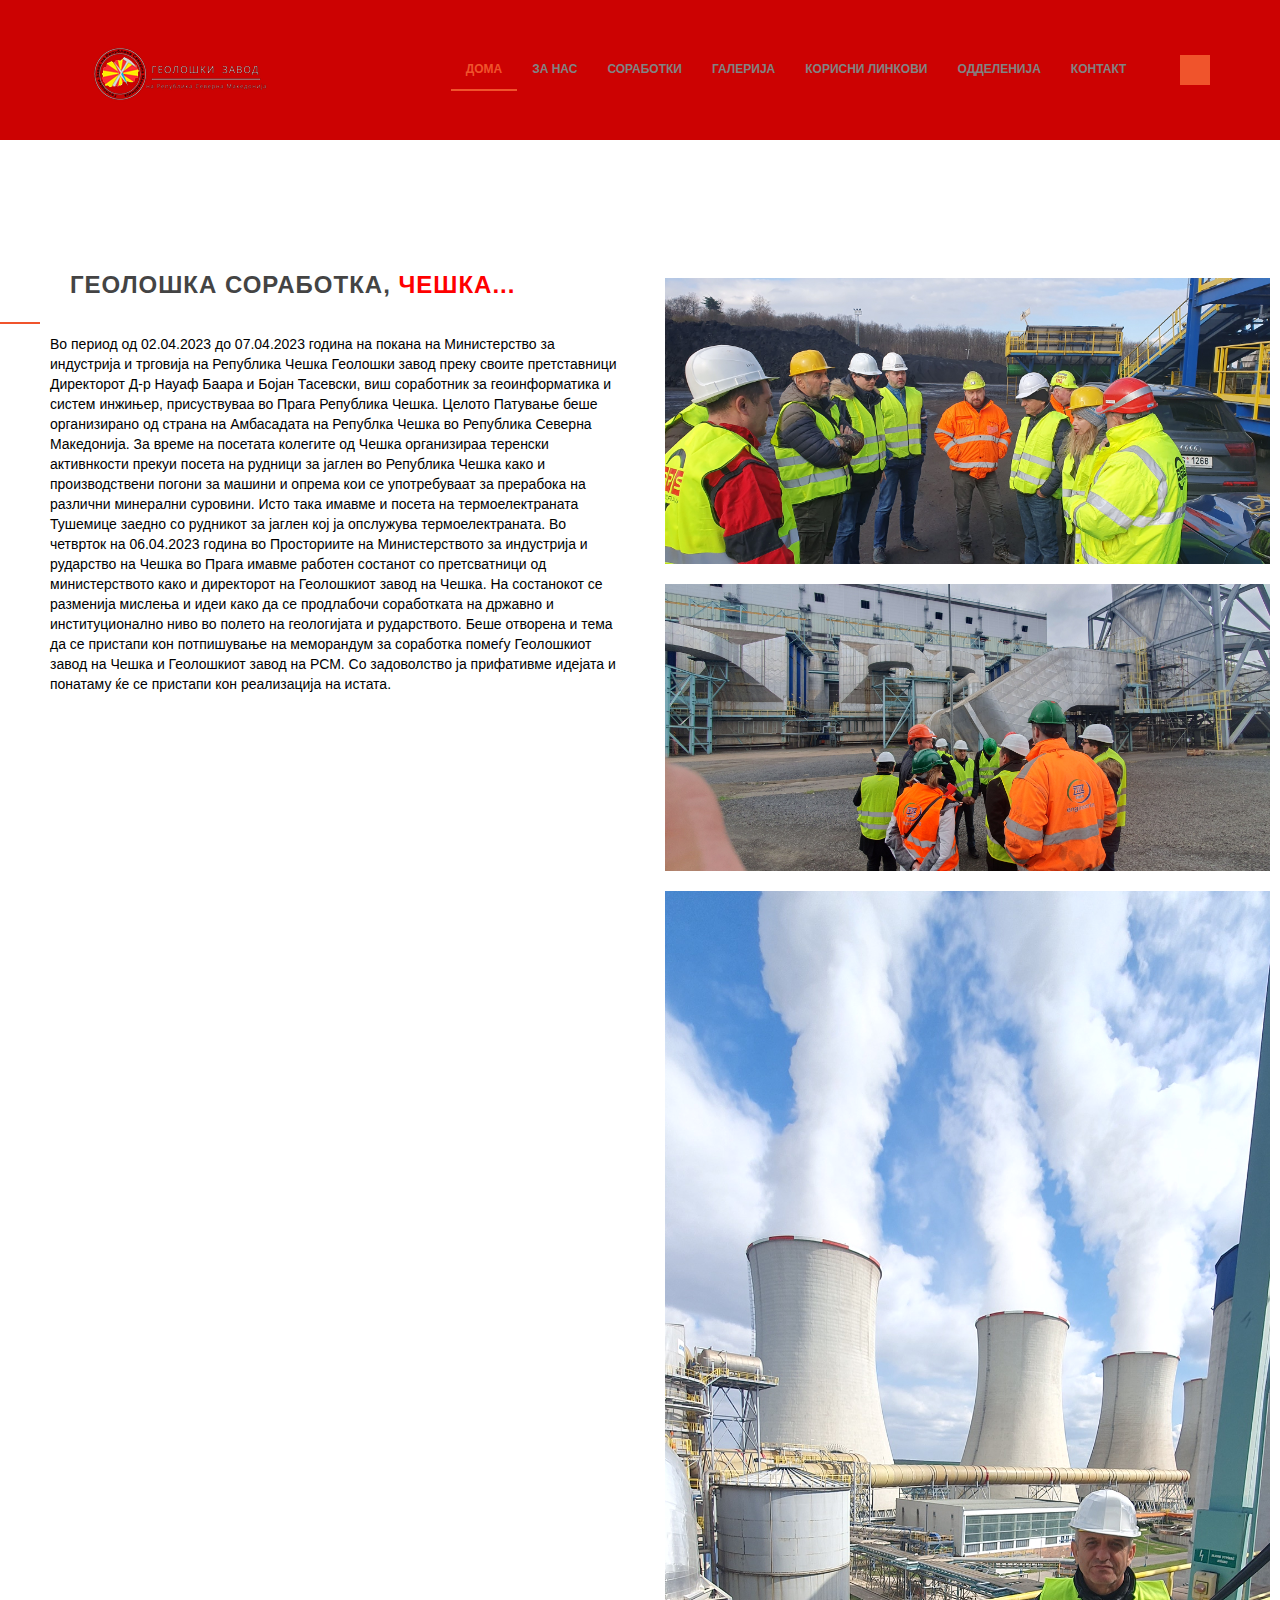
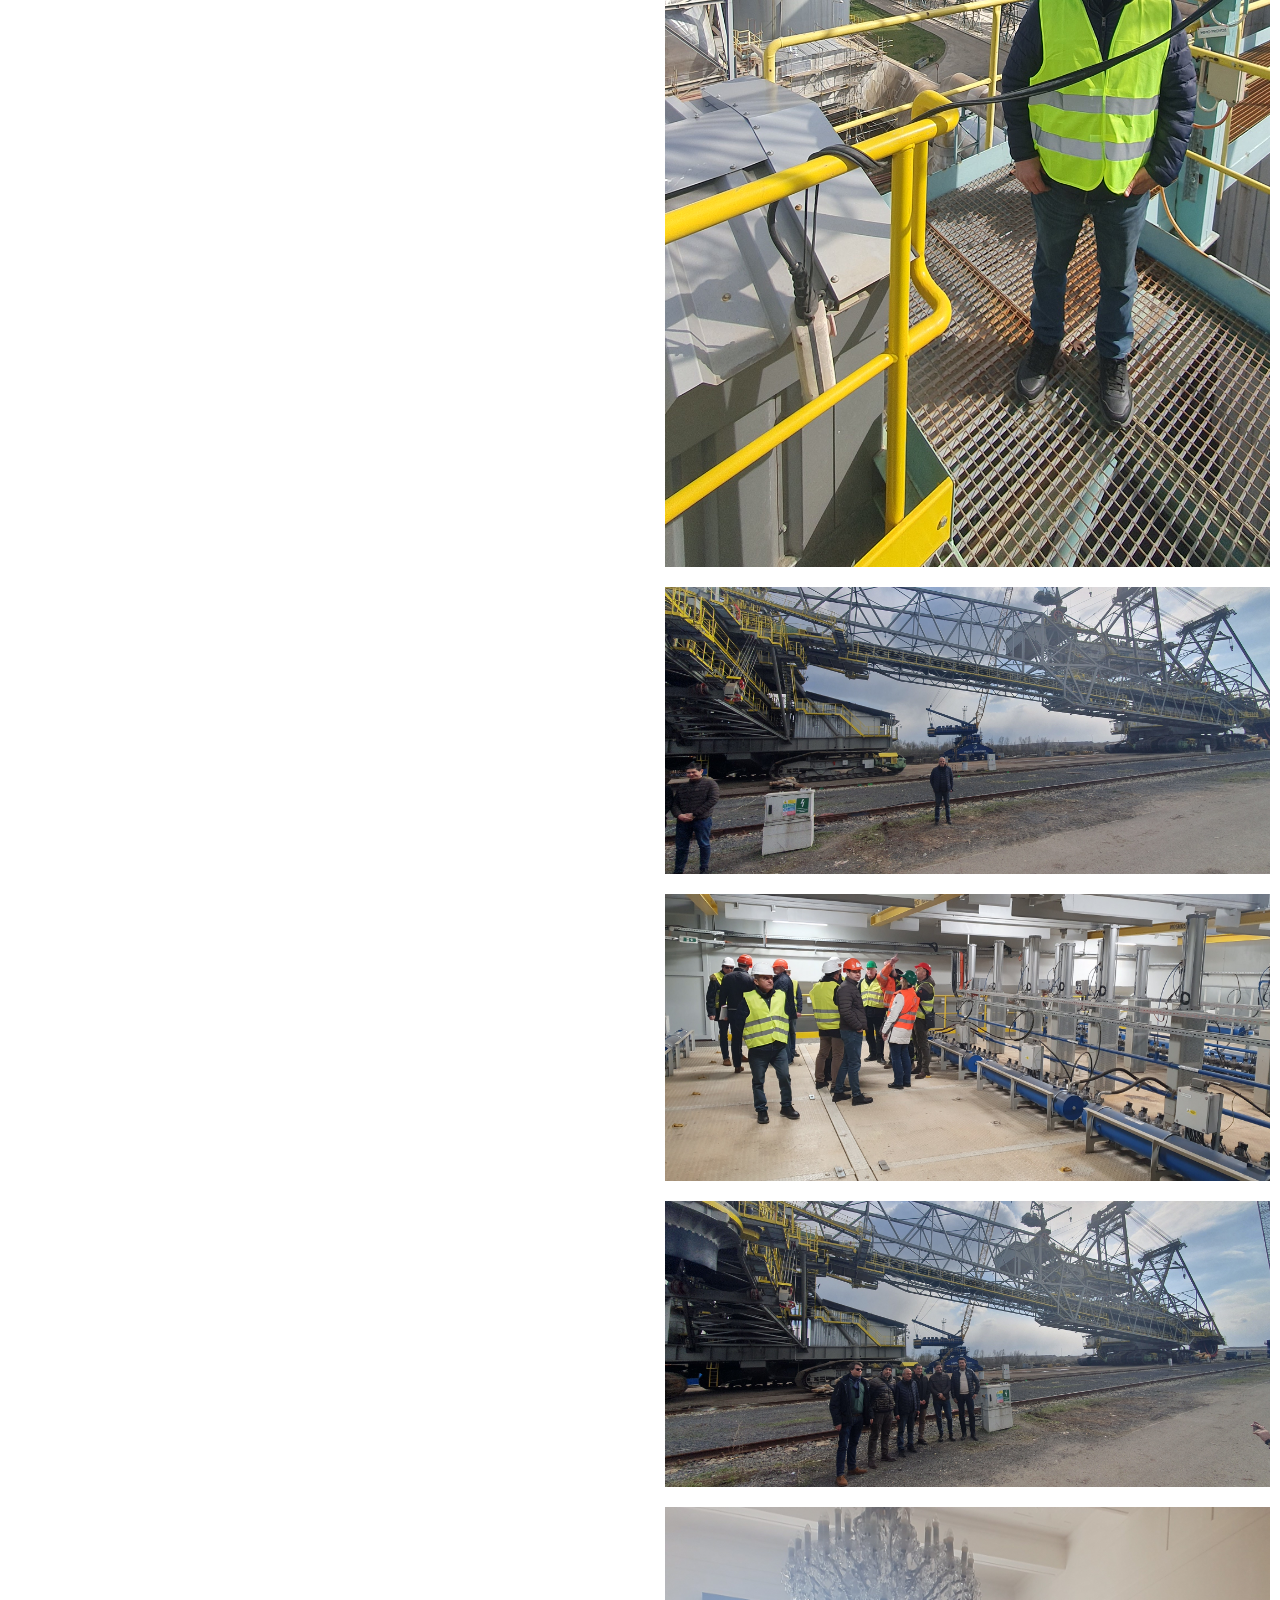
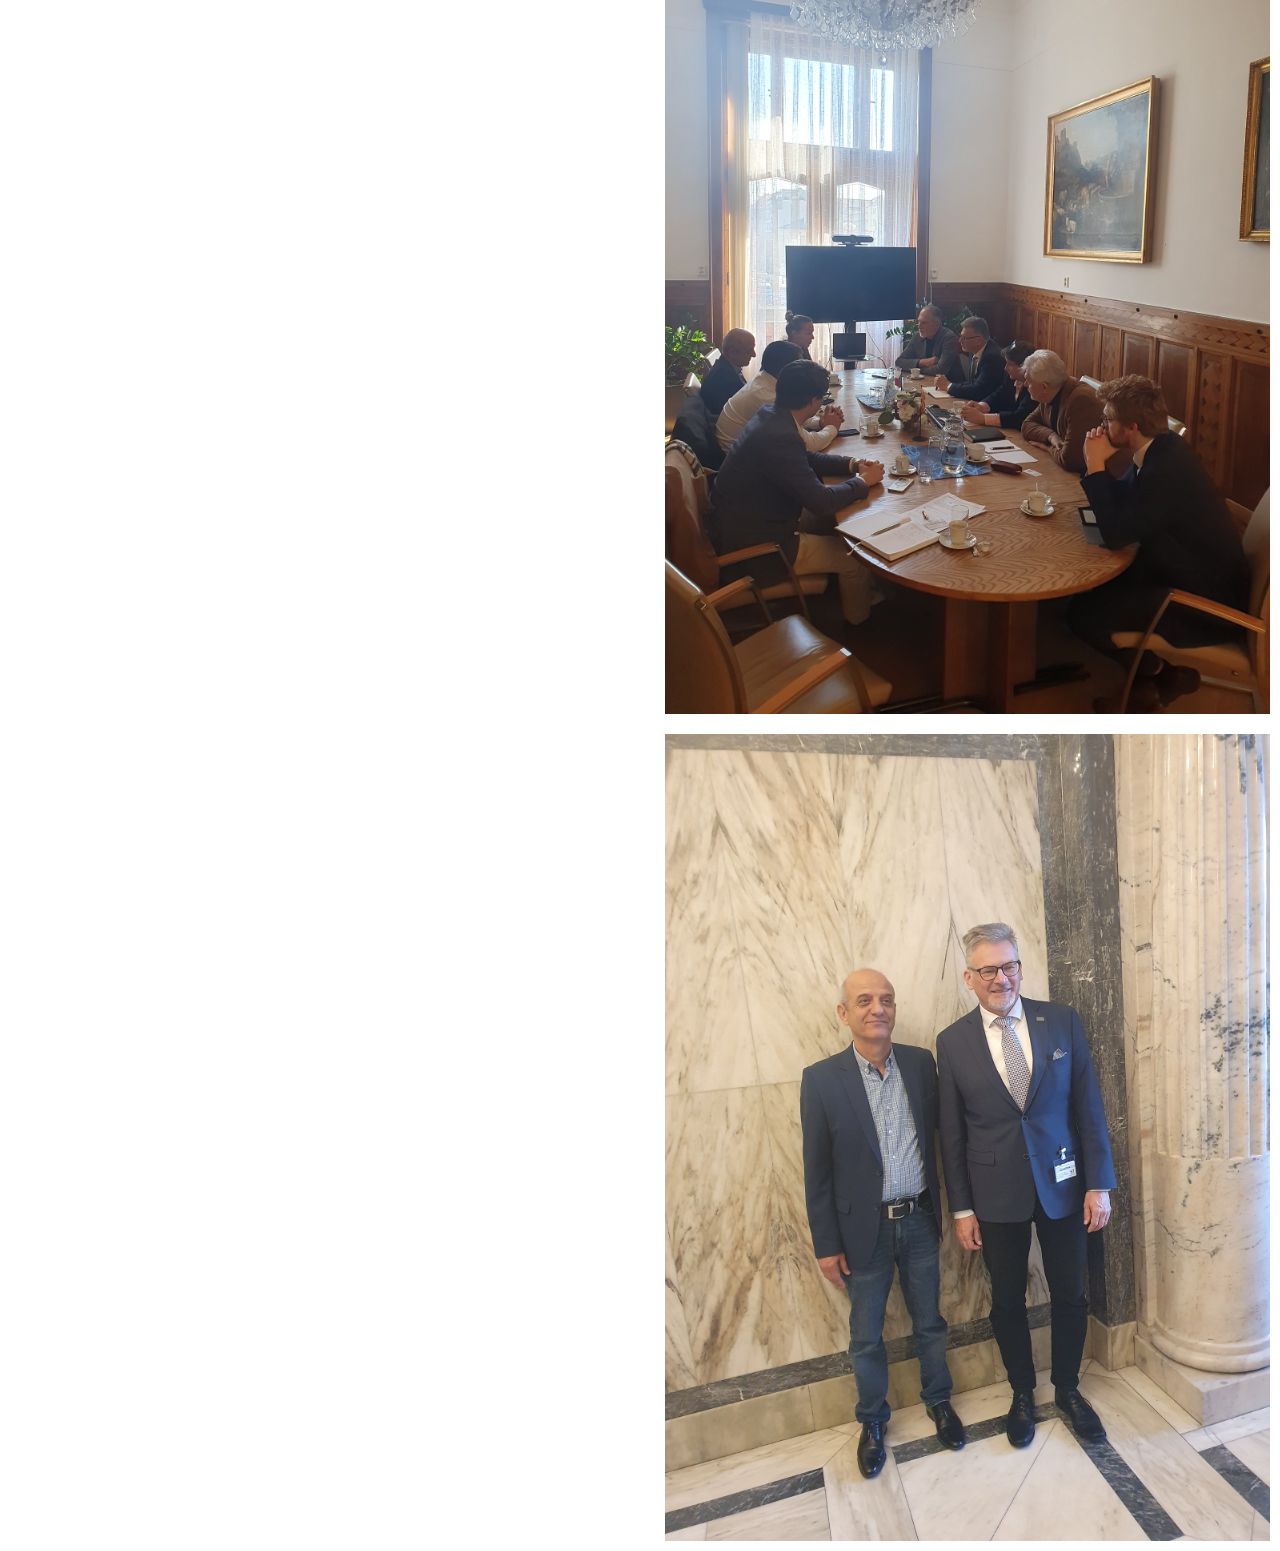
<file: nastan1.html>
<!DOCTYPE html>
<html lang="en">
<head>
    <meta charset="UTF-8">
    <meta name="viewport" content="width=device-width, initial-scale=1.0">
    <title>Document</title>
    <link rel="stylesheet" href="assets/css/main.css">
	<link rel="stylesheet" href="assets/#1">
    <script type="text/javascript" href="assets/js/main.js"></script> 
    <link rel="stylesheet" type="text/css" href="assets/vendors/bootstrap/grid.css">
</head>
<body>
    				
				<!-- preload -->
				<div class="preload" id="preload">
					<div class="cssload-spin-box"></div>
				</div><!-- End / preload -->
				
		<div class="page-wrap">
			
			<!-- header -->
			<header class="header header-fixheight header--fixed">
				<div class="container">
					<div class="header__inner">
						<div class="header-logo"><a href="home.html"><img src="assets/img/image1.png" alt=""/></a></div>
						
						<!-- raising-nav -->
						<nav class="raising-nav">
							
							<!-- raising-menu -->
							<ul class="raising-menu">
								<li class="current"><a href="/index.html#id1">Дома</a>
								</li>
								<li><a href="/index.html#id2">За нас</a>
								</li>
								<li><a href="/index.html#id3">Соработки</a>
								</li>
								<li><a href="/index.html#id4">Галерија</a>
								</li>
								<li><a href="/index.html#id5">Корисни линкови</a>
								</li>
								<li><a href="/index.html#id6">Одделенија</a>
								</li>
								<li><a href="/index.html#id7">Контакт</a>
								</li>
							</ul><!-- raising-menu -->
							
							<div class="navbar-toggle"><i class="fa fa-bars"></i></div>
						</nav><!-- End / raising-nav -->
						
						<div class="btn-right">
							<div class="search-btn"><i class="fa fa-search"></i></div>
						</div>
						<div class="searchbar">
							<div class="searchbar__group"><span class="searchbar__addon"><i class="fa fa-search"></i></span>
								<input class="searchbar__input" type="text" name="search" value="" placeholder="Search"/><span class="searchbar__close"></span>
							</div>
						</div>
					</div>
				</div>
            </header><!-- End / header -->

		<!-- Content-->
    <div class="row" style="padding-top: 10%;">
      <div class="col-lg-6 " >
          <div class="mb-30">
              
              <!-- sec-title -->
              <div class="history">
                  <h2 class="history-title">Геолошка соработка, <span>Чешка...</span></h2><span class="sec-title__divider"></span>
              </div><!-- End / sec-title -->
              <p class="history-text">Во период од 02.04.2023 до 07.04.2023 година на покана на Министерство за индустрија и трговија на Република Чешка Геолошки завод преку своите претставници Директорот Д-р Науаф Баара и Бојан Тасевски, виш соработник за геоинформатика и систем инжињер, присуствуваа во Прага Република Чешка.
                Целото Патување беше организирано од страна на Амбасадата на Републка Чешка во Република Северна Македонија. 
                За време на посетата колегите од Чешка организираа теренски активнкости прекуи посета на рудници за јаглен во Република Чешка како и производствени погони за машини и опрема кои се употребуваат за прерабока на различни минерални суровини. Исто така имавме и посета на термоелектраната Тушемице заедно со рудникот за јаглен кој ја опслужува термоелектраната.
                Во четврток на 06.04.2023 година во Просториите на Министерството за индустрија и рударство на Чешка во Прага имавме работен состанот со претсватници од министерството како и директорот на Геолошкиот завод на Чешка. На состанокот се разменија мислења и идеи како да се продлабочи соработката на државно и институционално ниво во полето на геологијата и рударството. Беше отворена и тема да се пристапи кон потпишување на меморандум за соработка помеѓу Геолошкиот завод на Чешка и Геолошкиот завод на РСМ. Со задоволство ја прифативме идејата и понатаму ќе се пристапи кон реализација на истата.
                </p>
          </div>
      </div>
  <div class="col-lg-6">
      <div class="media" style="padding: 10px;"><img src="assets/img/events/1/20230404_092200.jpg" alt=""/></div>
      <div class="media" style="padding: 10px;"><img src="assets/img/events/1/20230405_111207.jpg" alt=""/></div>
      <div class="media" style="padding: 10px;"><img src="assets/img/events/1/20230405_113119.jpg" alt=""/></div>
      <div class="media" style="padding: 10px;"><img src="assets/img/events/1/20230405_150905.jpg" alt=""/></div>
      <div class="media" style="padding: 10px;"><img src="assets/img/events/1/20230405_113317.jpg" alt=""/></div>
      <div class="media" style="padding: 10px;"><img src="assets/img/events/1/20230405_150941.jpg" alt=""/></div>
      <div class="media" style="padding: 10px;"><img src="assets/img/events/1/20230406_103905.jpg" alt=""/></div>
      <div class="media" style="padding: 10px;"><img src="assets/img/events/1/20230406_110220.jpg" alt=""/></div>
</div>
  </div><!-- End / Content-->
        
</body>
</html>
</file>
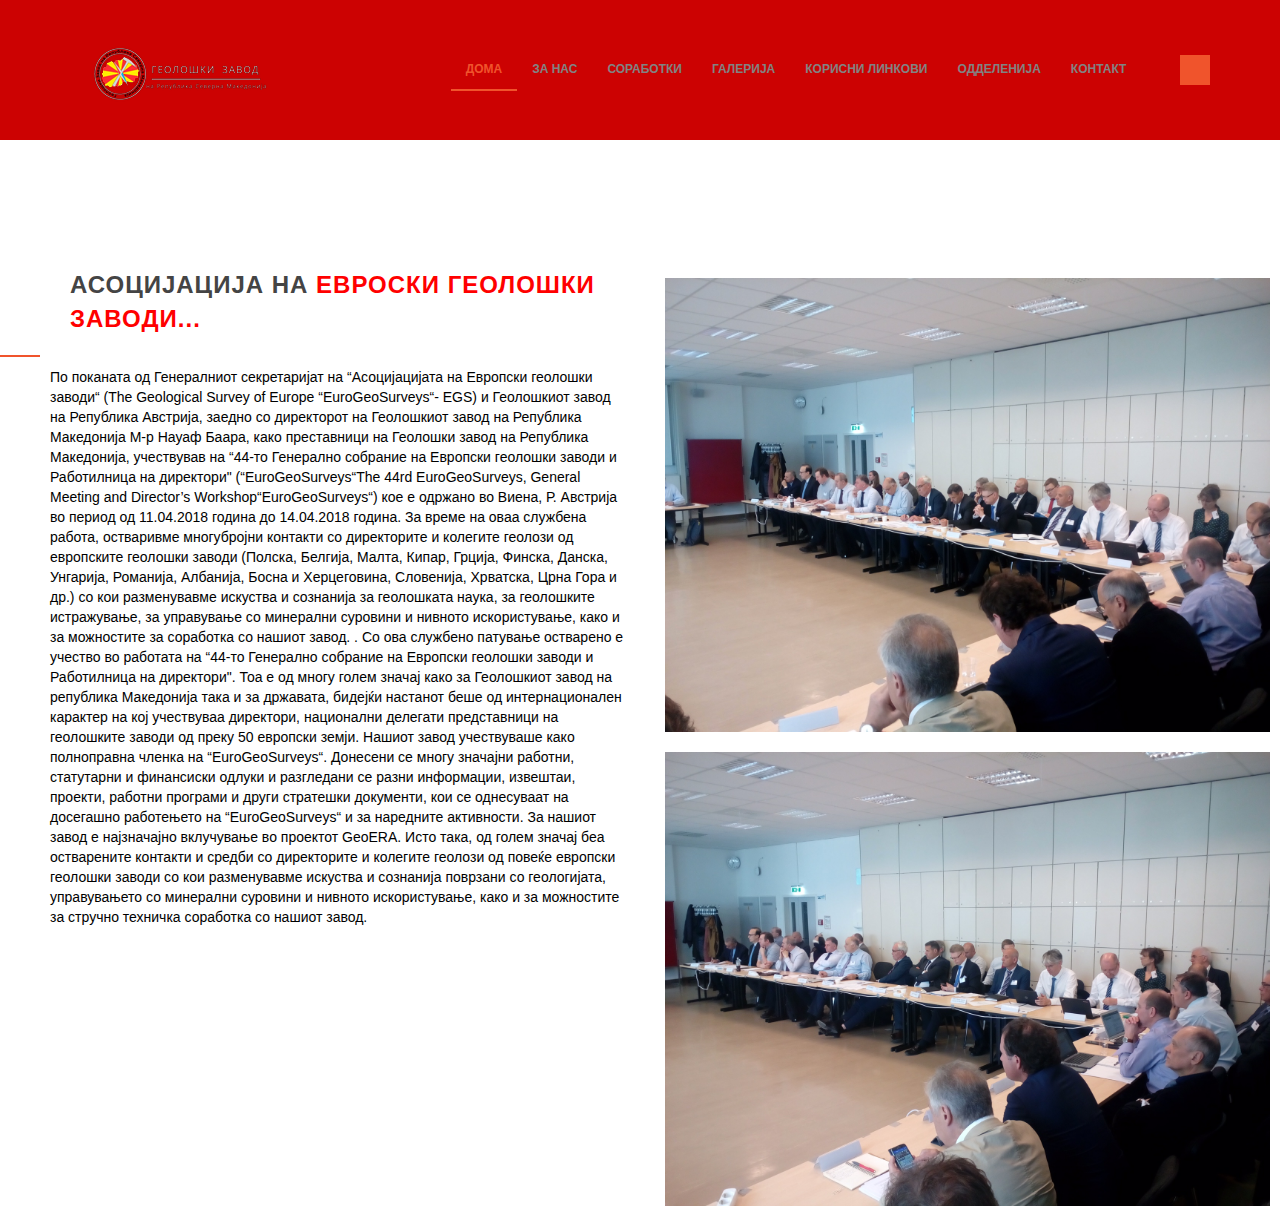
<file: nastan2.html>
<!DOCTYPE html>
<html lang="en">
<head>
    <meta charset="UTF-8">
    <meta name="viewport" content="width=device-width, initial-scale=1.0">
    <title>Document</title>
    <link rel="stylesheet" href="assets/css/main.css">
	<link rel="stylesheet" href="assets/#1">
    <script type="text/javascript" href="assets/js/main.js"></script> 
    <link rel="stylesheet" type="text/css" href="assets/vendors/bootstrap/grid.css">
</head>
<body>
    				
				<!-- preload -->
				<div class="preload" id="preload">
					<div class="cssload-spin-box"></div>
				</div><!-- End / preload -->
				
		<div class="page-wrap">
			
			<!-- header -->
			<header class="header header-fixheight header--fixed">
				<div class="container">
					<div class="header__inner">
						<div class="header-logo"><a href="home.html"><img src="assets/img/image1.png" alt=""/></a></div>
						
						<!-- raising-nav -->
						<nav class="raising-nav">
							
							<!-- raising-menu -->
							<ul class="raising-menu">
								<li class="current"><a href="/index.html#id1">Дома</a>
								</li>
								<li><a href="/index.html#id2">За нас</a>
								</li>
								<li><a href="/index.html#id3">Соработки</a>
								</li>
								<li><a href="/index.html#id4">Галерија</a>
								</li>
								<li><a href="/index.html#id5">Корисни линкови</a>
								</li>
								<li><a href="/index.html#id6">Одделенија</a>
								</li>
								<li><a href="/index.html#id7">Контакт</a>
								</li>
							</ul><!-- raising-menu -->
							
							<div class="navbar-toggle"><i class="fa fa-bars"></i></div>
						</nav><!-- End / raising-nav -->
						
						<div class="btn-right">
							<div class="search-btn"><i class="fa fa-search"></i></div>
						</div>
						<div class="searchbar">
							<div class="searchbar__group"><span class="searchbar__addon"><i class="fa fa-search"></i></span>
								<input class="searchbar__input" type="text" name="search" value="" placeholder="Search"/><span class="searchbar__close"></span>
							</div>
						</div>
					</div>
				</div>
            </header><!-- End / header -->

		<!-- Content-->
    <div class="row" style="padding-top: 10%;">
      <div class="col-lg-6 " >
          <div class="mb-30">
              
              <!-- sec-title -->
              <div class="history">
                  <h2 class="history-title">Асоцијација на <span>Евроски Геолошки заводи...</span></h2><span class="sec-title__divider"></span>
              </div><!-- End / sec-title -->
              <p class="history-text">По поканата од Генералниот секретаријат на “Асоцијацијата на Европски геолошки заводи“ (The Geological Survey of Europe “EuroGeoSurveys“- EGS) и Геолошкиот завод на Република Австрија, заедно со директорот на Геолошкиот завод на Република Македонија М-р Науаф Баара, како преставници на Геолошки завод на Република Македонија, учествував на “44-то Генерално собрание на Европски геолошки заводи и Работилница на директори" (“EuroGeoSurveys“The 44rd EuroGeoSurveys, General Meeting and Director’s Workshop“EuroGeoSurveys“) кое е одржано во Виена, Р. Австрија во период од 11.04.2018 година до 14.04.2018 година. 
				За време на оваа службена работа, остваривме многубројни контакти со директорите и колегите геолози од европските геолошки заводи (Полска, Белгија, Малта, Кипар, Грција, Финска, Данска, Унгарија, Романија, Албанија, Босна и Херцеговина, Словенија, Хрватска, Црна Гора и др.) со кои разменувавме искуства и сознанија за геолошката наука, за геолошките истражување, за управување со минерални суровини и нивното искористување, како и за можностите за соработка со нашиот завод.
				. Со ова службено патување остварено е учество во работата на “44-то Генерално собрание на Европски геолошки заводи и Работилница на директори". Тоа е од многу голем значај како за Геолошкиот завод на република Македонија така и за државата, бидејќи настанот беше од интернационален карактер на кој учествуваа директори, национални делегати представници на геолошките заводи од преку 50 европски земји. Нашиот завод учествуваше како полноправна членка на “EuroGeoSurveys“. 
				Донесени се многу значајни работни, статутарни и финансиски одлуки и разгледани се разни информации, извештаи, проекти, работни програми и други стратешки документи, кои се однесуваат на досегашно работењето на “EuroGeoSurveys“ и за наредните активности. За нашиот завод е најзначајно вклучување во проектот GeoERA. 
				Исто така, од голем значај беа остварените контакти и средби со директорите и колегите геолози од повеќе европски геолошки заводи со кои разменувавме искуства и сознанија поврзани со геологијата, управувањето со минерални суровини и нивното искористување, како и за можностите за стручно техничка соработка со нашиот завод.
				</p>
          </div>
      </div>
  <div class="col-lg-6">
      <div class="media" style="padding: 10px;"><img src="assets/img/events/2/IMG_20180412_091238.jpg" alt=""/></div>
      <div class="media" style="padding: 10px;"><img src="assets/img/events/2/IMG_20180412_103630.jpg" alt=""/></div>
</div>
  </div><!-- End / Content-->
        
</body>
</html>
</file>
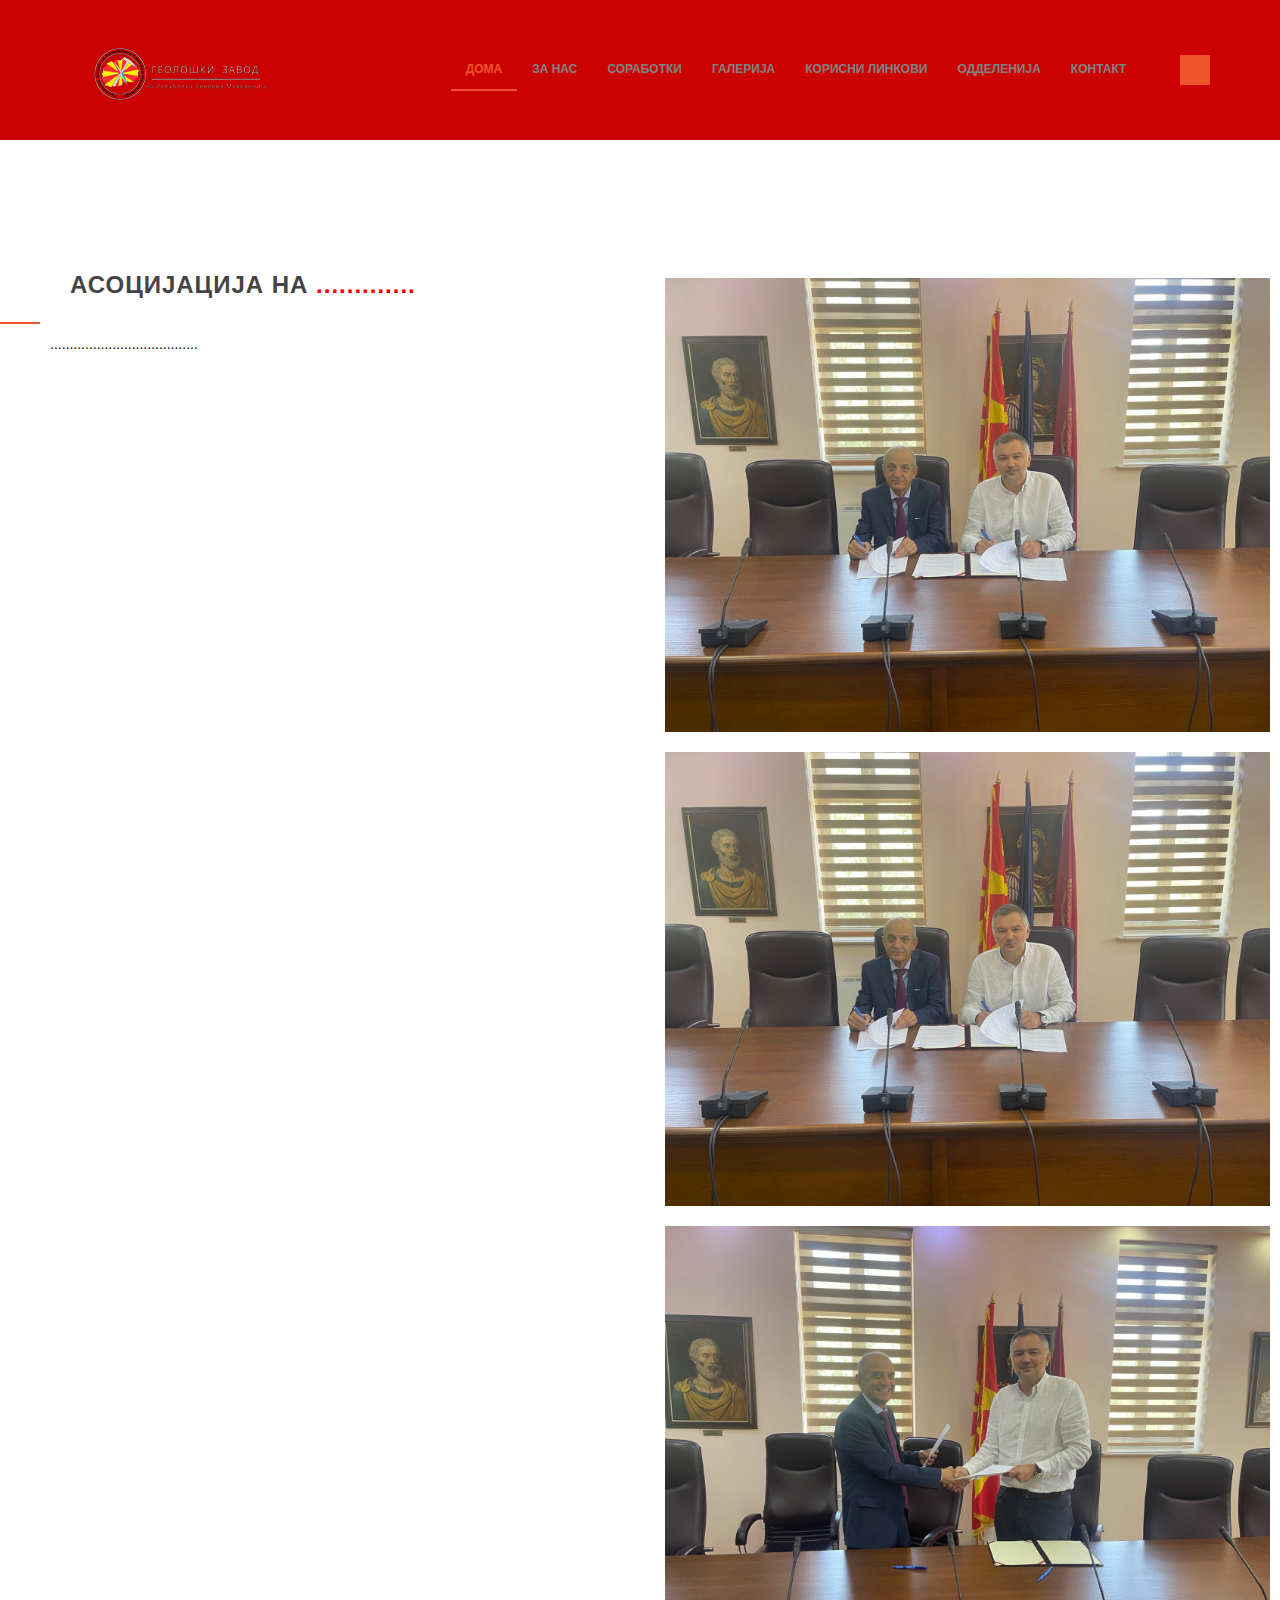
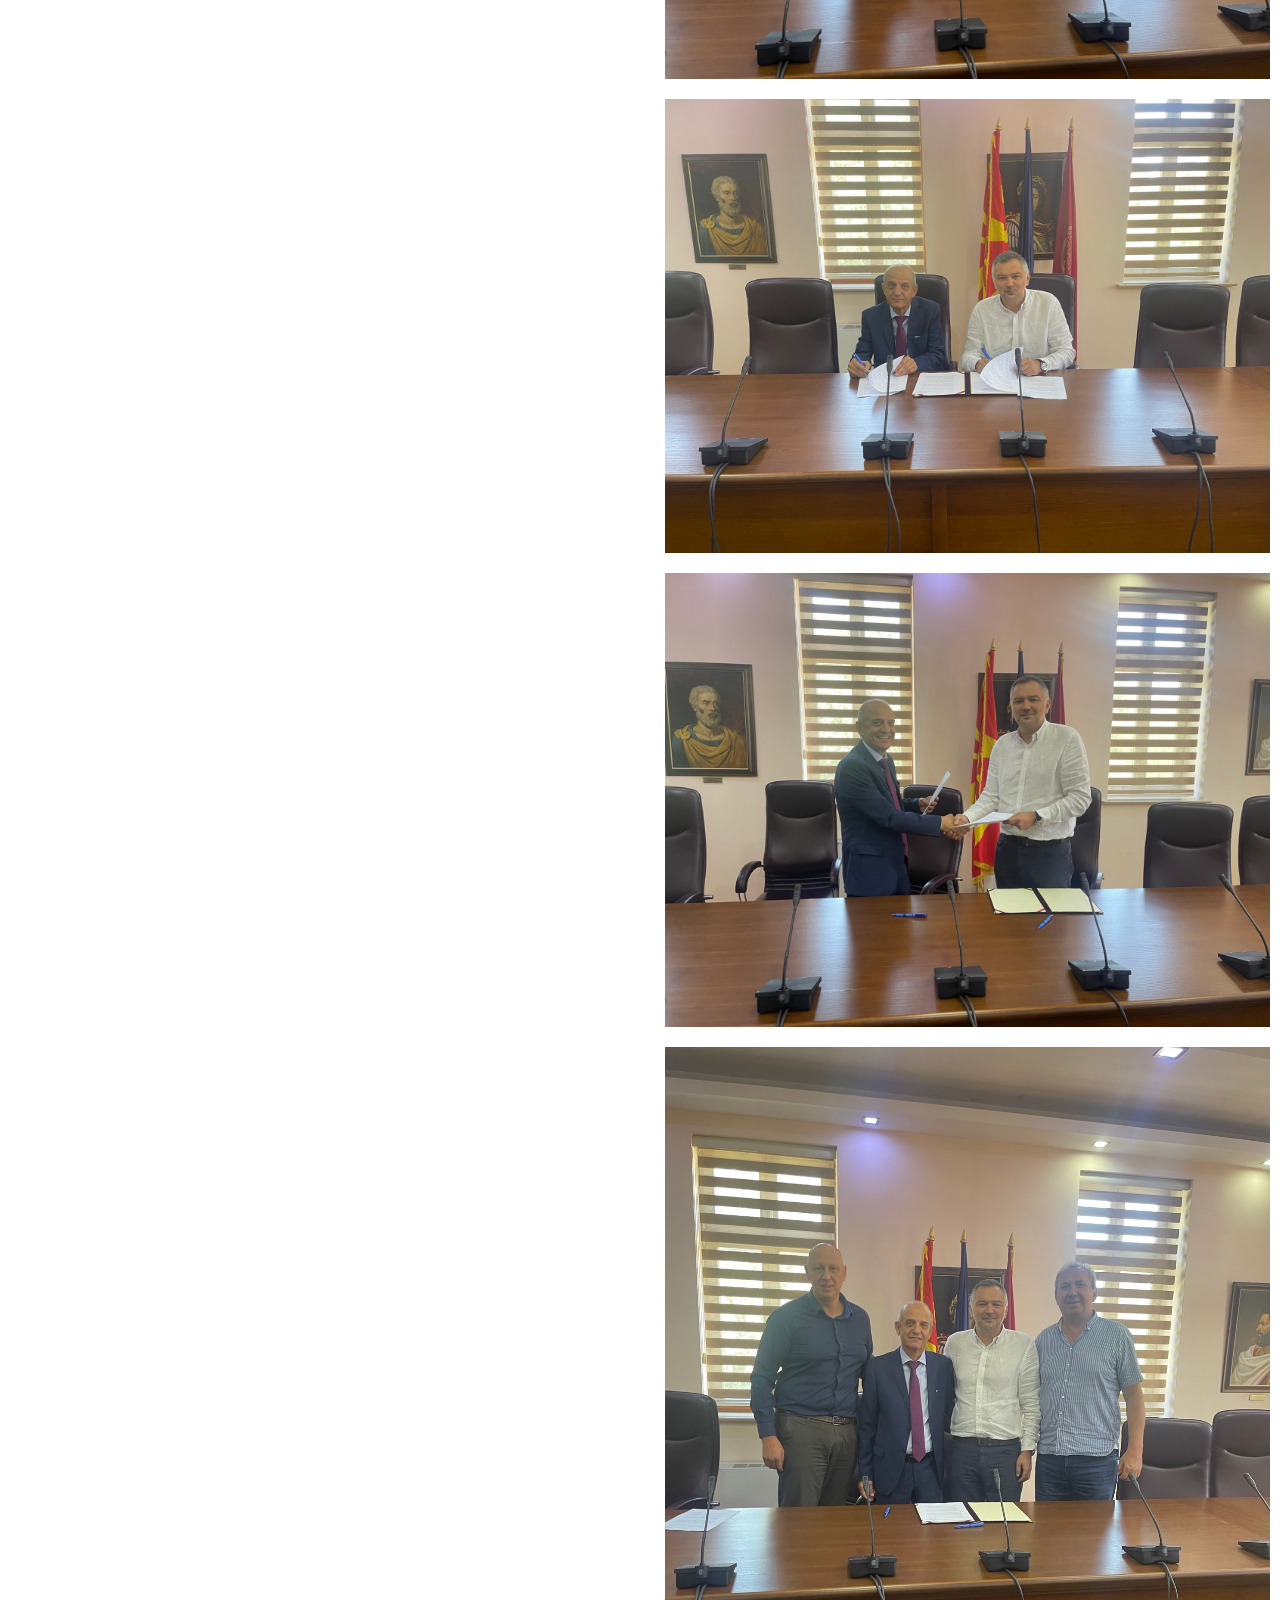
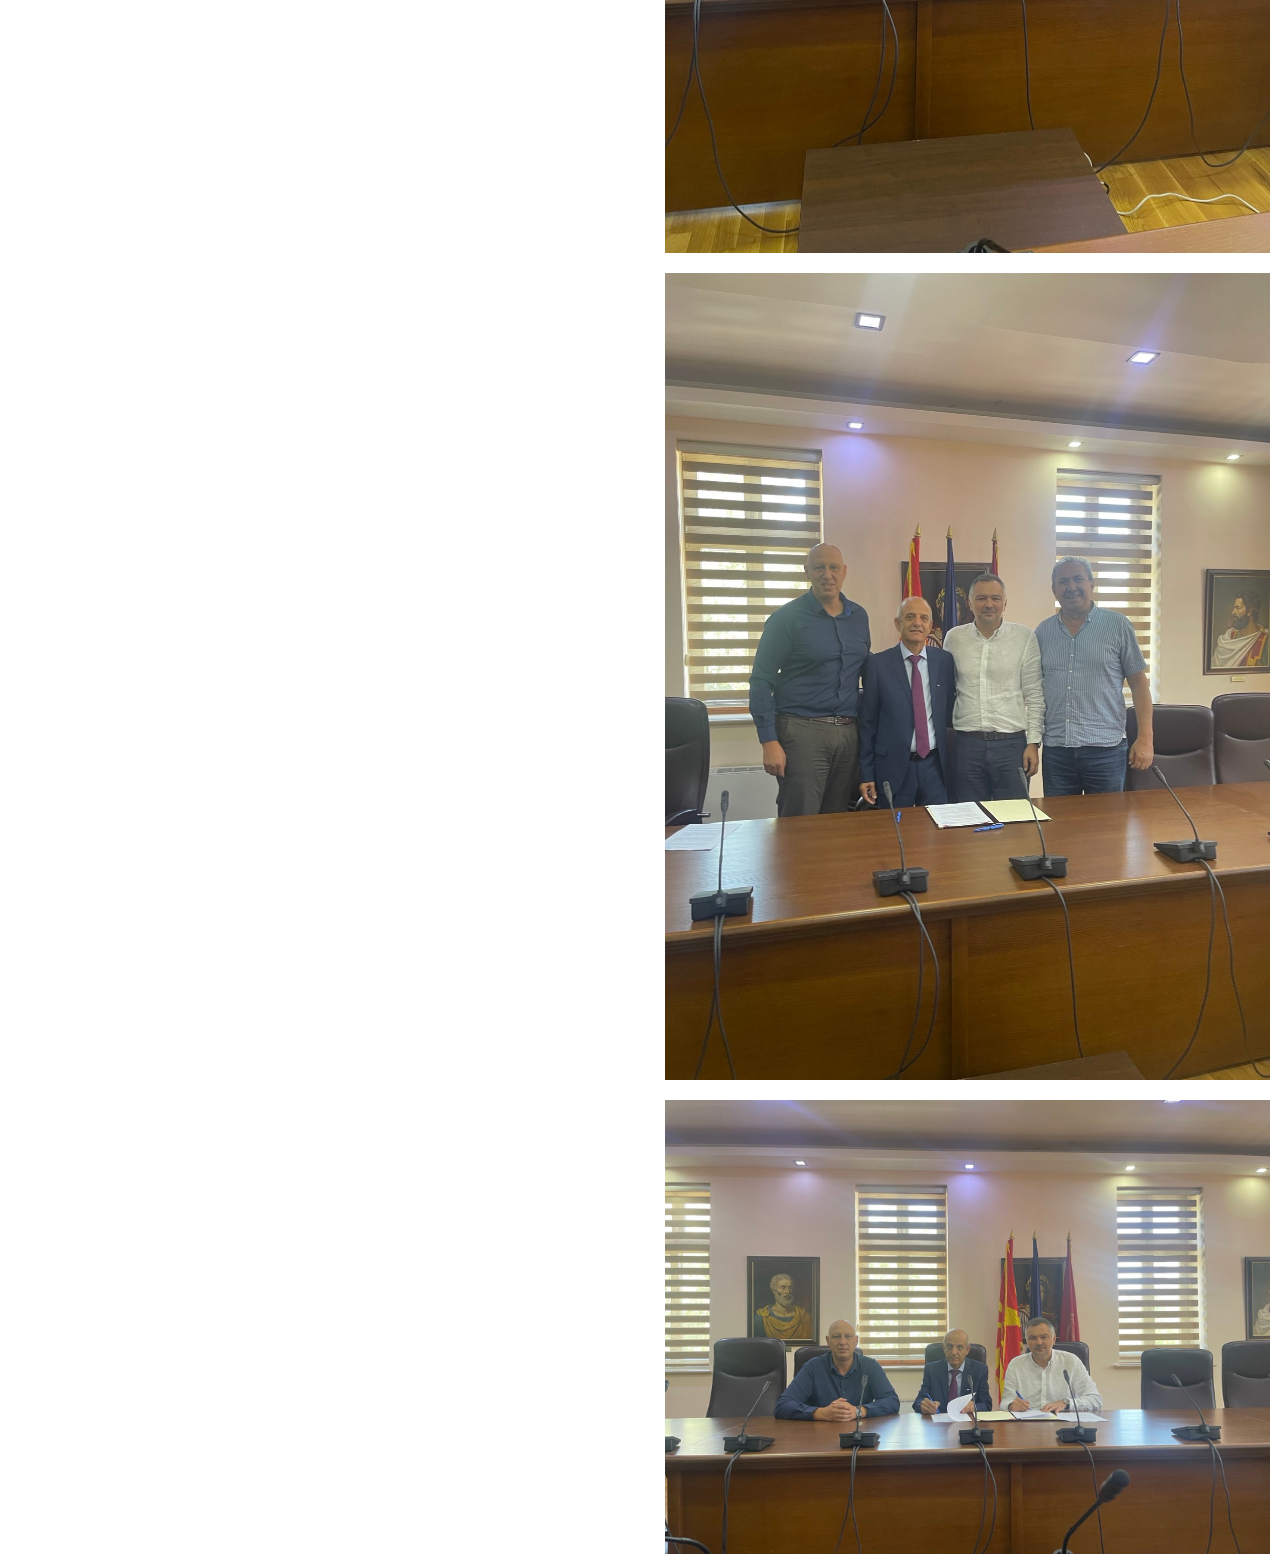
<file: nastan3.html>
<!DOCTYPE html>
<html lang="en">
<head>
    <meta charset="UTF-8">
    <meta name="viewport" content="width=device-width, initial-scale=1.0">
    <title>Document</title>
    <link rel="stylesheet" href="assets/css/main.css">
	<link rel="stylesheet" href="assets/#1">
    <script type="text/javascript" href="assets/js/main.js"></script> 
    <link rel="stylesheet" type="text/css" href="assets/vendors/bootstrap/grid.css">
</head>
<body>
    				
				<!-- preload -->
				<div class="preload" id="preload">
					<div class="cssload-spin-box"></div>
				</div><!-- End / preload -->
				
		<div class="page-wrap">
			
			<!-- header -->
			<header class="header header-fixheight header--fixed">
				<div class="container">
					<div class="header__inner">
						<div class="header-logo"><a href="home.html"><img src="assets/img/image1.png" alt=""/></a></div>
						
						<!-- raising-nav -->
						<nav class="raising-nav">
							
							<!-- raising-menu -->
							<ul class="raising-menu">
								<li class="current"><a href="/index.html#id1">Дома</a>
								</li>
								<li><a href="/index.html#id2">За нас</a>
								</li>
								<li><a href="/index.html#id3">Соработки</a>
								</li>
								<li><a href="/index.html#id4">Галерија</a>
								</li>
								<li><a href="/index.html#id5">Корисни линкови</a>
								</li>
								<li><a href="/index.html#id6">Одделенија</a>
								</li>
								<li><a href="/index.html#id7">Контакт</a>
								</li>
							</ul><!-- raising-menu -->
							
							<div class="navbar-toggle"><i class="fa fa-bars"></i></div>
						</nav><!-- End / raising-nav -->
						
						<div class="btn-right">
							<div class="search-btn"><i class="fa fa-search"></i></div>
						</div>
						<div class="searchbar">
							<div class="searchbar__group"><span class="searchbar__addon"><i class="fa fa-search"></i></span>
								<input class="searchbar__input" type="text" name="search" value="" placeholder="Search"/><span class="searchbar__close"></span>
							</div>
						</div>
					</div>
				</div>
            </header><!-- End / header -->

		<!-- Content-->
    <div class="row" style="padding-top: 10%;">
      <div class="col-lg-6 " >
          <div class="mb-30">
              
              <!-- sec-title -->
              <div class="history">
                  <h2 class="history-title">Асоцијација на <span>.............</span></h2><span class="sec-title__divider"></span>
              </div><!-- End / sec-title -->
              <p class="history-text">......................................</p>
          </div>
      </div>
  <div class="col-lg-6">
      <div class="media" style="padding: 10px;"><img src="assets/img/events/3/image0.jpeg" alt=""/></div>
      <div class="media" style="padding: 10px;"><img src="assets/img/events/3/image1.jpeg" alt=""/></div>
	  <div class="media" style="padding: 10px;"><img src="assets/img/events/3/image2.jpeg" alt=""/></div>
      <div class="media" style="padding: 10px;"><img src="assets/img/events/3/image1.jpeg" alt=""/></div>
	  <div class="media" style="padding: 10px;"><img src="assets/img/events/3/image2.jpeg" alt=""/></div>
      <div class="media" style="padding: 10px;"><img src="assets/img/events/3/image3.jpeg" alt=""/></div>
	  <div class="media" style="padding: 10px;"><img src="assets/img/events/3/image4.jpeg" alt=""/></div>
      <div class="media" style="padding: 10px;"><img src="assets/img/events/3/image5.jpeg" alt=""/></div>

	</div>
  </div><!-- End / Content-->
        
</body>
</html>
</file>
<file: assets/css/main.css>
/*------------------------------------------------------------------------
# Raising Template 1.0 - Feb 8, 2018
# ------------------------------------------------------------------------
# Designed & coded by Awe7
# Websites:  http://www.awe7.com -  Email: info@awe7.com
--------------------------------------------------------------------------

	1. base
	2. form-item
	3. button
	4. about
	5. authorbox
	6. copyright_01
	7. cta_02
	8. form
	9. gallery
	10. grid-css
	11. quote_02
	12. quote
	13. rating
	14. services
	15. socialicon
	16. swiper
	17. team 
	18. sec_title
	19. khanh_widget-about
	20. widget_contact
	21. widget_file
	22. widget-gallery
	23. widget_info
	24. widget_list_01
	25. widget_list_02
	26. widget_list_03
	27. widget_list_04
	28. widget_post
	29. widget_product
	30. widget_search
	31. widget_tag
	32. widget_twitter
	33. widget
	34. footer_01
	35. header-01
	36. header_01
	37. org_gallery
	38. Reset Row Boostrap
	39. Font
	40. ol ul
	41. Margin Padding
	42. Custom Gird
	43. Custom Swiper
	44. Page 404, Coming soon
	45. Main-Contet, Sidebar
	46. Custom Form
	47. Page wrap
	48. Custom

--------------------------------------------------------------------------*/




/* 1. base
--------------------------------------------------------------------------------*/

a[disabled], input[disabled], button[disabled], textarea[disabled] {
    cursor: not-allowed !important;
    opacity: .5 !important;
}

a:focus, input:focus, button:focus, textarea:focus {
    outline: none;
}

p {
    margin-top: 0;
    margin-bottom: 10px;
}

img {
    max-width: 100%;
    height: auto;
    border: 0;
}

.page-wrap {
    overflow: hidden;
}

.md-section {
    position: relative;
    background-repeat: no-repeat;
    background-size: cover;
    background-position: center center;
    z-index: 9;
    padding-top: 50px;
    padding-bottom: 50px;
}

@media (min-width: 320px) {
    .md-section {
        padding-top: calc(6.81818vw + 28.18182px);
        padding-bottom: calc(6.81818vw + 28.18182px);
    }
}

@media (min-width: 1200px) {
    .md-section {
        padding-top: 110px;
        padding-bottom: 110px;
    }
}

.md-text-left, .text-left {
    text-align: left !important;
}

.md-text-center, .text-center {
    text-align: center !important;
}

.md-text-right, .text-right {
    text-align: right !important;
}

.md-text-underline {
    text-decoration: underline !important;
}

.md-round {
    border-radius: 5px !important;
}

.md-pill {
    border-radius: 50% !important;
}

.md-tb {
    display: table;
    width: 100%;
    height: 100%;
}

.md-tb__cell {
    display: table-cell;
    vertical-align: middle;
}

.md-overlay, [data-gradient-bg] > canvas {
    position: absolute;
    width: 100%;
    height: 100%;
    top: 0;
    left: 0;
    z-index: -1;
}

.md-overlay {
    background-color: rgba(0, 0, 0, .4);
}

.bg-fixed {
    background-attachment: fixed;
}

.md-bg-cover {
    background-repeat: no-repeat;
    background-size: cover;
    background-position: center center;
}

.full {
    width: 100%;
    height: 100vh;
}

.embed-responsive {
    position: relative;
    display: block;
    height: 0;
    padding: 0;
    overflow: hidden;
}

.embed-responsive.embed-responsive-4by3 {
    padding-bottom: 75%;
}

.embed-responsive.embed-responsive-16by9 {
    padding-bottom: 56.25%;
}

.embed-responsive .embed-responsive-item, .embed-responsive iframe,
.embed-responsive embed, .embed-responsive object {
    position: absolute;
    top: 0;
    bottom: 0;
    left: 0;
    width: 100%;
    height: 100%;
    border: 0;
}

/* table Responsive */

.table-responsive-01 {
    width: 100%;
    overflow-y: hidden;
    overflow-x: auto;
}

.table-responsive-01 table > thead > tr > th,
.table-responsive-01 table > thead > tr > td,
.table-responsive-01 table > tbody > tr > th,
.table-responsive-01 table > tbody > tr > td,
.table-responsive-01 table > tfoot > tr > th,
.table-responsive-01 table > tfoot > tr > td {
    white-space: nowrap;
}

@media (max-width: 991px) {
    .table-responsive-02 table, .table-responsive-02 thead,
    .table-responsive-02 tbody, .table-responsive-02 th, .table-responsive-02 td,
    .table-responsive-02 tr {
        display: block;
    }

    .table-responsive-02 thead {
        border-top: 1px solid #e8e8e8 !important;
        border-bottom: none !important;
    }

    .table-responsive-02 thead tr {
        position: absolute;
        top: -9999px;
        left: -9999px;
    }

    .table-responsive-02 tr {
        padding: 15px 0;
        border-left: 1px solid #e8e8e8;
        border-right: 1px solid #e8e8e8;
    }

    .table-responsive-02 td {
        position: relative;
        padding: 15px 10px 15px 30% !important;
    }

    .table-responsive-02 td:before {
        content: attr(data-th);
        position: absolute;
        top: 15px;
        left: 20px;
        width: 25%;
        padding-right: 10px;
    }
}
a {
    color: inherit;
}

a:hover {
    text-decoration: none;
    color: #f0542c;
}

a:focus {
    text-decoration: none;
}

::-moz-selection {
    color: #fff;
    background-color: #f0542c;
}

::selection {
    color: #fff;
    background-color: #f0542c;
}

.md-section {
    padding-top: 40px;
    padding-bottom: 40px;
}

@media (min-width: 320px) {
    .md-section {
        padding-top: calc(6.81818vw + 18.18182px);
        padding-bottom: calc(6.81818vw + 18.18182px);
    }
}

@media (min-width: 1200px) {
    .md-section {
        padding-top: 100px;
        padding-bottom: 100px;
    }
}

.md-overlay {
    background-color: rgba(0, 0, 0, .7) !important;
}

.md-skin-dark hr {
    border-top-color: #555;
}



/* 2. form-item
--------------------------------------------------------------------------------*/

input:not([type="button"]):not([type="submit"]):not([type="radio"]):not([type="checkbox"]):not([type="color"]),
textarea, select {
    box-shadow: none;
    outline: none;
    margin: 0;
    border-radius: 0;
    padding: 0 20px;
    line-height: 46px;
    border: 1px solid #ddd;
    color: #444;
    font-size: 14px;
    vertical-align: middle;
    width: 100%;
    height: 46px;
    font-family: "Oswald", sans-serif;
    background-color: #f9f9f9;
}

input:not([type="button"]):not([type="submit"]):not([type="radio"]):not([type="checkbox"]):not([type="color"])::-webkit-input-placeholder,
textarea::-webkit-input-placeholder, select::-webkit-input-placeholder {
    color: #888;
    font-weight: 400;
    text-transform: capitalize;
}

input:not([type="button"]):not([type="submit"]):not([type="radio"]):not([type="checkbox"]):not([type="color"])::-moz-placeholder,
textarea::-moz-placeholder, select::-moz-placeholder {
    color: #888;
    font-weight: 400;
    text-transform: capitalize;
}

input:not([type="button"]):not([type="submit"]):not([type="radio"]):not([type="checkbox"]):not([type="color"]):-moz-placeholder,
textarea:-moz-placeholder, select:-moz-placeholder {
    color: #888;
    font-weight: 400;
    text-transform: capitalize;
}

input:not([type="button"]):not([type="submit"]):not([type="radio"]):not([type="checkbox"]):not([type="color"]):-ms-input-placeholder,
textarea:-ms-input-placeholder, select:-ms-input-placeholder {
    color: #888;
    font-weight: 400;
    text-transform: capitalize;
}

input:not([type="button"]):not([type="submit"]):not([type="radio"]):not([type="checkbox"]):not([type="color"]):focus,
textarea:focus, select:focus {
    border-color: #f0542c;
}

input:not([type="button"]):not([type="submit"]):not([type="radio"]):not([type="checkbox"]):not([type="color"])[disabled],
textarea[disabled], select[disabled] {
    opacity: .65;
    cursor: not-allowed;
}

input:not([type="button"]):not([type="submit"]):not([type="radio"]):not([type="checkbox"]):not([type="color"]),
textarea {
    -webkit-appearance: none;
       -moz-appearance: none;
            appearance: none;
}

input[type="checkbox"], input[type="radio"] {
    width: auto !important;
}
/* Typography */

body {
    margin: 0;
    padding: 0;
    line-height: 1.6;
    font-size: 14px;
    font-weight: 400;
    font-family: "Open Sans", sans-serif;
    color: #828282;
    background-color: #eee;
}

body.md-skin-dark {
    background-color: #444;
}

.md-skin-dark {
    color: #fff;
}

.md-skin-dark h1, .md-skin-dark h2, .md-skin-dark h3, .md-skin-dark h4,
.md-skin-dark h5, .md-skin-dark h6 {
    color: #fff;
}

a {
    transition: all .3s ease;
}

a, input, textarea, select {
    outline: none;
}

h1, h2, h3, h4, h5, h6 {
    font-weight: bold;
    line-height: 1.4;
    color: #444;
    font-family: "Oswald", sans-serif;
}

h1 a, h2 a, h3 a, h4 a, h5 a, h6 a {
    color: inherit;
    text-decoration: none;
}

h1 a:hover, h2 a:hover, h3 a:hover, h4 a:hover, h5 a:hover, h6 a:hover {
    color: inherit;
    text-decoration: none;
}

h1 {
    font-size: 30px;
}

h2 {
    font-size: 24px;
}

h3 {
    font-size: 20px;
}

h4 {
    font-size: 18px;
}

h5 {
    font-size: 14px;
}

h6 {
    font-size: 12px;
}

h3, h1, h2, h3, h4, h5, h6 {
    margin-top: 0;
    margin-bottom: 10px;
}

img {
    max-width: 100%;
}

abbr {
    color: #67dee8;
    border-width: 2px;
}

mark, .mark {
    background-color: #426efc;
    color: #fff;
}


/* 3. button
--------------------------------------------------------------------------------*/

.btn {
    color: #fff;
    text-align: center;
    text-transform: uppercase;
    padding: 10px 25px;
    display: inline-block;
    border: none;
    transition: all .3s ease !important;
}

.btn:hover {
    color: #f1f1f1;
}

.btn-outline {
    border: 1px solid #fff;
}

.btn-primary {
    background-color: #ea1d1d;
}

.btn-primary:hover {
    background-color: #a22d10;
}

.btn-danger {
    background-color: #d40000;
}

.btn-danger:hover {
    background-color: #a10000;
}

.btn-warning {
    background-color: #ffbf00;
}

.btn-warning:hover {
    background-color: #c90;
}

.btn-success {
    background-color: #3c763d;
}

.btn-success:hover {
    background-color: #2b542c;
}

.btn-info {
    background-color: #31708f;
}

.btn-info:hover {
    background-color: #245269;
}


/* 4. about
--------------------------------------------------------------------------------*/

.about {
    display: block;
    position: relative;
    margin-bottom: 50px;
    margin-right: 30px;
    min-height: 400px;
}

.about img {
    display: none;
}

@media (min-width: 993px) {
    .about img {
        display: block;
    }

    .about .about-quote {
        position: relative;
        bottom: 50px;
        right: -30px;
        float: right;
        opacity: .85;
    }
}

@media (min-width: 993px) and (min-width: 481px) {
    .about .about-quote {
        position: absolute;
        right: -30px;
        bottom: -30px;
        float: none;
    }
}


/* 5. authorbox
--------------------------------------------------------------------------------*/

.authorbox {
    position: relative;
    padding: 30px 8px;
    overflow: hidden;
}

.authorbox__avartar {
    position: relative;
    float: right;
    width: 60px;
    height: 60px;
    border-radius: 50%;
    background-position: center center;
    background-repeat: no-repeat;
    background-size: cover;
    margin-left: 20px;
}

.authorbox__avartar img {
   border-radius: 50%;
   border: 1px solid #eee;
   width: 105px;
   height: 65px;
   display: flex;
}


.authorbox__info {
    text-align: right;
}

.authorbox__name {
    font-size: 14px;
    text-transform: uppercase;
    margin-top: 10px;
}

.authorbox__work {
    font-family: "Playfair Display", serif;
    font-style: italic;
}
.quote-03__text{
    font-family: "Playfair Display", serif;
    font-style: italic;
}

.authorbox__style-02 .authorbox__avartar {
    float: left;
    margin-left: 0;
    margin-right: 20px;
}

.authorbox__style-02 .authorbox__info {
    text-align: left;
}

.md-skin-dark .authorbox__work {
    color: #fff;
}


/* 6. copyright_01
--------------------------------------------------------------------------------*/

.copyright-01 {
    position: relative;
    padding: 20px 0;
    background-color: #111;
    text-align: center;
    overflow: hidden;
}

.copyright-01__copy {
    line-height: 2.5em;
    margin-bottom: 0;
}

.copyright-01__style-02 .widget-right {
    margin-bottom: 20px;
}

@media (min-width: 1201px) {
    .copyright-01__style-02 {
        text-align: left;
    }

    .copyright-01__style-02 .copyright-01__copy {
        float: left;
    }

    .copyright-01__style-02 .widget-right {
        float: right;
        margin-bottom: 0;
    }
}


/* 7. cta_02
--------------------------------------------------------------------------------*/

.cta-02 {
    background-color: #de1c1c;
    padding: 20px 0;
}

.cta-02__title {
    font-family: "Playfair Display", serif;
    font-size: 16px;
    color: #fff;
    font-style: italic;
    font-weight: normal;
    margin-top: 7px;
    margin-bottom: 0;
}

@media (min-width: 320px) {
    .cta-02__title {
        font-size: calc(.45455vw + 14.54545px);
    }
}

@media (min-width: 1200px) {
    .cta-02__title {
        font-size: 20px;
    }
}

@media (max-width: 991px) {
    .cta-02__title {
        margin-top: 0;
        margin-bottom: 15px;
    }
}


/* 8. form
--------------------------------------------------------------------------------*/


/* 9. gallery
--------------------------------------------------------------------------------*/

.gallery {
    position: relative;
    display: block;
    margin-bottom: 25px;
}

.gallery:hover .gallery__overlay {
    visibility: visible;
    opacity: 1;
    -webkit-transform: scale(1);
            transform: scale(1);
    width: 100%;
}

.gallery:hover .gallery__overlay .md-tb__cell > * {
    -webkit-transform: rotate(0);
            transform: rotate(0);
}

.gallery__image {
    position: relative;
    display: inline-block;
}

.gallery__image.bg-image {
    background-size: cover;
    background-repeat: no-repeat;
    background-position: center center;
    padding-top: 66%;
}

.gallery__image.bg-image img {
    display: none !important;
}

.gallery__title {
    font-size: 14px;
    text-transform: uppercase;
    text-align: center;
    letter-spacing: 1px;
    white-space: nowrap;
    overflow: hidden;
    text-overflow: ellipsis;
    margin-bottom: 0;
    margin-top: 20px;
}

.gallery--grid, .gallery--grid .gallery__image, .gallery__overlay {
    position: absolute;
    top: 0;
    left: 0;
    width: 100%;
    height: 100%;
}

.gallery__overlay {
    background-color: rgba(240, 84, 44, .8);
    width: 0;
    right: 0;
    bottom: 0;
    margin: auto;
    visibility: hidden;
    opacity: 0;
    transition: all .3s ease;
}

.gallery__overlay .md-tb__cell > * {
    color: #fff;
}

.gallery__overlay .md-tb__cell i {
    display: inline-block;
    width: 50px;
    height: 50px;
    line-height: 46px;
    font-size: 1.3em;
    text-align: center;
    border: 2px solid #fff;
    border-radius: 50%;
    -webkit-transform: rotate(90deg);
            transform: rotate(90deg);
    transition: all .4s ease;
}

.gallery--grid {
    margin-bottom: 0;
}

.gallery--grid .gallery__image {
    padding-top: 0;
}

.gallery--grid .gallery__image:not(:last-child) {
    height: calc(100% - 50px);
}

.gallery--grid .gallery__title {
    position: absolute;
    left: 0;
    bottom: 18px;
    width: 100%;
    margin-top: 0;
}

.gallery__style-02 .gallery__title {
    position: static;
    margin-top: 25px;
}

.gallery__style-02.gallery--grid .gallery__image {
    height: 100%;
}
.grid-css .grid-item .grid-item__inner {
    position: relative;
}

.grid-css.grid-css--grid .grid-item__content-wrapper {
    position: absolute;
}

.grid-css.grid-css--grid .grid-item__content-wrapper {
    margin: 0 !important;
}

.grid-css.grid-css--grid .grid-item__inner {
    padding-top: 100%;
}

.grid-css.grid-css--grid .grid-item.extra-large .grid-item__inner,
.grid-css.grid-css--grid .grid-item.wide .grid-item__inner {
    padding-top: 50%;
}

.grid-css.grid-css--grid .grid-item.high .grid-item__inner {
    padding-top: 200%;
}

.grid-css.grid-css--grid[data-ratio="4by3"] .grid-item__inner {
    padding-top: 75%;
}

.grid-css.grid-css--grid[data-ratio="4by3"] .grid-item.extra-large .grid-item__inner,
.grid-css.grid-css--grid[data-ratio="4by3"] .grid-item.wide .grid-item__inner {
    padding-top: 37.5%;
}

.grid-css.grid-css--grid[data-ratio="4by3"] .grid-item.high .grid-item__inner {
    padding-top: 150%;
}

.grid-css.grid-css--grid[data-ratio="16by9"] .grid-item__inner {
    padding-top: 56.25%;
}

.grid-css.grid-css--grid[data-ratio="16by9"] .grid-item.extra-large .grid-item__inner,
.grid-css.grid-css--grid[data-ratio="16by9"] .grid-item.wide .grid-item__inner {
    padding-top: 28.125%;
}

.grid-css.grid-css--grid[data-ratio="16by9"] .grid-item.high .grid-item__inner {
    padding-top: 112.5%;
}

[data-col-xs="1"].grid-css .grid-item, [data-col-xs="1"].grid-css .grid-sizer {
    width: 100%;
}

[data-col-xs="2"].grid-css .grid-item, [data-col-xs="2"].grid-css .grid-sizer {
    width: 50%;
}

[data-col-xs="2"].grid-css .grid-item.wide,
[data-col-xs="2"].grid-css .grid-item.large {
    width: 100%;
}

[data-col-xs="2"].grid-css .grid-item.extra-large {
    width: 100%;
}

[data-col-xs="3"].grid-css .grid-item, [data-col-xs="3"].grid-css .grid-sizer {
    width: 33.33333%;
}

[data-col-xs="3"].grid-css .grid-item.wide,
[data-col-xs="3"].grid-css .grid-item.large {
    width: 66.66667%;
}

[data-col-xs="3"].grid-css .grid-item.extra-large {
    width: 100%;
}

[data-col-xs="4"].grid-css .grid-item, [data-col-xs="4"].grid-css .grid-sizer {
    width: 25%;
}

[data-col-xs="4"].grid-css .grid-item.wide,
[data-col-xs="4"].grid-css .grid-item.large {
    width: 50%;
}

[data-col-xs="4"].grid-css .grid-item.extra-large {
    width: 100%;
}

[data-col-xs="5"].grid-css .grid-item, [data-col-xs="5"].grid-css .grid-sizer {
    width: 20%;
}

[data-col-xs="5"].grid-css .grid-item.wide,
[data-col-xs="5"].grid-css .grid-item.large {
    width: 40%;
}

[data-col-xs="5"].grid-css .grid-item.extra-large {
    width: 100%;
}

[data-col-xs="6"].grid-css .grid-item, [data-col-xs="6"].grid-css .grid-sizer {
    width: 16.66667%;
}

[data-col-xs="6"].grid-css .grid-item.wide,
[data-col-xs="6"].grid-css .grid-item.large {
    width: 33.33333%;
}

[data-col-xs="6"].grid-css .grid-item.extra-large {
    width: 100%;
}

[data-col-xs="7"].grid-css .grid-item, [data-col-xs="7"].grid-css .grid-sizer {
    width: 14.28571%;
}

[data-col-xs="7"].grid-css .grid-item.wide,
[data-col-xs="7"].grid-css .grid-item.large {
    width: 28.57143%;
}

[data-col-xs="7"].grid-css .grid-item.extra-large {
    width: 100%;
}

[data-col-xs="8"].grid-css .grid-item, [data-col-xs="8"].grid-css .grid-sizer {
    width: 12.5%;
}

[data-col-xs="8"].grid-css .grid-item.wide,
[data-col-xs="8"].grid-css .grid-item.large {
    width: 25%;
}

[data-col-xs="8"].grid-css .grid-item.extra-large {
    width: 100%;
}

[data-col-xs="9"].grid-css .grid-item, [data-col-xs="9"].grid-css .grid-sizer {
    width: 11.11111%;
}

[data-col-xs="9"].grid-css .grid-item.wide,
[data-col-xs="9"].grid-css .grid-item.large {
    width: 22.22222%;
}

[data-col-xs="9"].grid-css .grid-item.extra-large {
    width: 100%;
}

[data-col-xs="10"].grid-css .grid-item, [data-col-xs="10"].grid-css .grid-sizer {
    width: 10%;
}

[data-col-xs="10"].grid-css .grid-item.wide,
[data-col-xs="10"].grid-css .grid-item.large {
    width: 20%;
}

[data-col-xs="10"].grid-css .grid-item.extra-large {
    width: 100%;
}

@media (min-width: 768px) {
    [data-col-sm="1"].grid-css .grid-item,
    [data-col-sm="1"].grid-css .grid-sizer {
        width: 100%;
    }

    [data-col-sm="2"].grid-css .grid-item,
    [data-col-sm="2"].grid-css .grid-sizer {
        width: 50%;
    }

    [data-col-sm="2"].grid-css .grid-item.wide,
    [data-col-sm="2"].grid-css .grid-item.large {
        width: 100%;
    }

    [data-col-sm="2"].grid-css .grid-item.extra-large {
        width: 100%;
    }

    [data-col-sm="3"].grid-css .grid-item,
    [data-col-sm="3"].grid-css .grid-sizer {
        width: 33.33333%;
    }

    [data-col-sm="3"].grid-css .grid-item.wide,
    [data-col-sm="3"].grid-css .grid-item.large {
        width: 66.66667%;
    }

    [data-col-sm="3"].grid-css .grid-item.extra-large {
        width: 100%;
    }

    [data-col-sm="4"].grid-css .grid-item,
    [data-col-sm="4"].grid-css .grid-sizer {
        width: 25%;
    }

    [data-col-sm="4"].grid-css .grid-item.wide,
    [data-col-sm="4"].grid-css .grid-item.large {
        width: 50%;
    }

    [data-col-sm="4"].grid-css .grid-item.extra-large {
        width: 100%;
    }

    [data-col-sm="5"].grid-css .grid-item,
    [data-col-sm="5"].grid-css .grid-sizer {
        width: 20%;
    }

    [data-col-sm="5"].grid-css .grid-item.wide,
    [data-col-sm="5"].grid-css .grid-item.large {
        width: 40%;
    }

    [data-col-sm="5"].grid-css .grid-item.extra-large {
        width: 100%;
    }

    [data-col-sm="6"].grid-css .grid-item,
    [data-col-sm="6"].grid-css .grid-sizer {
        width: 16.66667%;
    }

    [data-col-sm="6"].grid-css .grid-item.wide,
    [data-col-sm="6"].grid-css .grid-item.large {
        width: 33.33333%;
    }

    [data-col-sm="6"].grid-css .grid-item.extra-large {
        width: 100%;
    }

    [data-col-sm="7"].grid-css .grid-item,
    [data-col-sm="7"].grid-css .grid-sizer {
        width: 14.28571%;
    }

    [data-col-sm="7"].grid-css .grid-item.wide,
    [data-col-sm="7"].grid-css .grid-item.large {
        width: 28.57143%;
    }

    [data-col-sm="7"].grid-css .grid-item.extra-large {
        width: 100%;
    }

    [data-col-sm="8"].grid-css .grid-item,
    [data-col-sm="8"].grid-css .grid-sizer {
        width: 12.5%;
    }

    [data-col-sm="8"].grid-css .grid-item.wide,
    [data-col-sm="8"].grid-css .grid-item.large {
        width: 25%;
    }

    [data-col-sm="8"].grid-css .grid-item.extra-large {
        width: 100%;
    }

    [data-col-sm="9"].grid-css .grid-item,
    [data-col-sm="9"].grid-css .grid-sizer {
        width: 11.11111%;
    }

    [data-col-sm="9"].grid-css .grid-item.wide,
    [data-col-sm="9"].grid-css .grid-item.large {
        width: 22.22222%;
    }

    [data-col-sm="9"].grid-css .grid-item.extra-large {
        width: 100%;
    }

    [data-col-sm="10"].grid-css .grid-item,
    [data-col-sm="10"].grid-css .grid-sizer {
        width: 10%;
    }

    [data-col-sm="10"].grid-css .grid-item.wide,
    [data-col-sm="10"].grid-css .grid-item.large {
        width: 20%;
    }

    [data-col-sm="10"].grid-css .grid-item.extra-large {
        width: 100%;
    }
}

@media (min-width: 992px) {
    [data-col-md="1"].grid-css .grid-item,
    [data-col-md="1"].grid-css .grid-sizer {
        width: 100%;
    }

    [data-col-md="2"].grid-css .grid-item,
    [data-col-md="2"].grid-css .grid-sizer {
        width: 50%;
    }

    [data-col-md="2"].grid-css .grid-item.wide,
    [data-col-md="2"].grid-css .grid-item.large {
        width: 100%;
    }

    [data-col-md="2"].grid-css .grid-item.extra-large {
        width: 100%;
    }

    [data-col-md="3"].grid-css .grid-item,
    [data-col-md="3"].grid-css .grid-sizer {
        width: 33.33333%;
    }

    [data-col-md="3"].grid-css .grid-item.wide,
    [data-col-md="3"].grid-css .grid-item.large {
        width: 66.66667%;
    }

    [data-col-md="3"].grid-css .grid-item.extra-large {
        width: 100%;
    }

    [data-col-md="4"].grid-css .grid-item,
    [data-col-md="4"].grid-css .grid-sizer {
        width: 25%;
    }

    [data-col-md="4"].grid-css .grid-item.wide,
    [data-col-md="4"].grid-css .grid-item.large {
        width: 50%;
    }

    [data-col-md="4"].grid-css .grid-item.extra-large {
        width: 100%;
    }

    [data-col-md="5"].grid-css .grid-item,
    [data-col-md="5"].grid-css .grid-sizer {
        width: 20%;
    }

    [data-col-md="5"].grid-css .grid-item.wide,
    [data-col-md="5"].grid-css .grid-item.large {
        width: 40%;
    }

    [data-col-md="5"].grid-css .grid-item.extra-large {
        width: 100%;
    }

    [data-col-md="6"].grid-css .grid-item,
    [data-col-md="6"].grid-css .grid-sizer {
        width: 16.66667%;
    }

    [data-col-md="6"].grid-css .grid-item.wide,
    [data-col-md="6"].grid-css .grid-item.large {
        width: 33.33333%;
    }

    [data-col-md="6"].grid-css .grid-item.extra-large {
        width: 100%;
    }

    [data-col-md="7"].grid-css .grid-item,
    [data-col-md="7"].grid-css .grid-sizer {
        width: 14.28571%;
    }

    [data-col-md="7"].grid-css .grid-item.wide,
    [data-col-md="7"].grid-css .grid-item.large {
        width: 28.57143%;
    }

    [data-col-md="7"].grid-css .grid-item.extra-large {
        width: 100%;
    }

    [data-col-md="8"].grid-css .grid-item,
    [data-col-md="8"].grid-css .grid-sizer {
        width: 12.5%;
    }

    [data-col-md="8"].grid-css .grid-item.wide,
    [data-col-md="8"].grid-css .grid-item.large {
        width: 25%;
    }

    [data-col-md="8"].grid-css .grid-item.extra-large {
        width: 100%;
    }

    [data-col-md="9"].grid-css .grid-item,
    [data-col-md="9"].grid-css .grid-sizer {
        width: 11.11111%;
    }

    [data-col-md="9"].grid-css .grid-item.wide,
    [data-col-md="9"].grid-css .grid-item.large {
        width: 22.22222%;
    }

    [data-col-md="9"].grid-css .grid-item.extra-large {
        width: 100%;
    }

    [data-col-md="10"].grid-css .grid-item,
    [data-col-md="10"].grid-css .grid-sizer {
        width: 10%;
    }

    [data-col-md="10"].grid-css .grid-item.wide,
    [data-col-md="10"].grid-css .grid-item.large {
        width: 20%;
    }

    [data-col-md="10"].grid-css .grid-item.extra-large {
        width: 100%;
    }
}

@media (min-width: 1200px) {
    [data-col-lg="1"].grid-css .grid-item,
    [data-col-lg="1"].grid-css .grid-sizer {
        width: 100%;
    }

    [data-col-lg="2"].grid-css .grid-item,
    [data-col-lg="2"].grid-css .grid-sizer {
        width: 50%;
    }

    [data-col-lg="2"].grid-css .grid-item.wide,
    [data-col-lg="2"].grid-css .grid-item.large {
        width: 100%;
    }

    [data-col-lg="2"].grid-css .grid-item.extra-large {
        width: 100%;
    }

    [data-col-lg="3"].grid-css .grid-item,
    [data-col-lg="3"].grid-css .grid-sizer {
        width: 33.33333%;
    }

    [data-col-lg="3"].grid-css .grid-item.wide,
    [data-col-lg="3"].grid-css .grid-item.large {
        width: 66.66667%;
    }

    [data-col-lg="3"].grid-css .grid-item.extra-large {
        width: 100%;
    }

    [data-col-lg="4"].grid-css .grid-item,
    [data-col-lg="4"].grid-css .grid-sizer {
        width: 25%;
    }

    [data-col-lg="4"].grid-css .grid-item.wide,
    [data-col-lg="4"].grid-css .grid-item.large {
        width: 50%;
    }

    [data-col-lg="4"].grid-css .grid-item.extra-large {
        width: 100%;
    }

    [data-col-lg="5"].grid-css .grid-item,
    [data-col-lg="5"].grid-css .grid-sizer {
        width: 20%;
    }

    [data-col-lg="5"].grid-css .grid-item.wide,
    [data-col-lg="5"].grid-css .grid-item.large {
        width: 40%;
    }

    [data-col-lg="5"].grid-css .grid-item.extra-large {
        width: 100%;
    }

    [data-col-lg="6"].grid-css .grid-item,
    [data-col-lg="6"].grid-css .grid-sizer {
        width: 16.66667%;
    }

    [data-col-lg="6"].grid-css .grid-item.wide,
    [data-col-lg="6"].grid-css .grid-item.large {
        width: 33.33333%;
    }

    [data-col-lg="6"].grid-css .grid-item.extra-large {
        width: 100%;
    }

    [data-col-lg="7"].grid-css .grid-item,
    [data-col-lg="7"].grid-css .grid-sizer {
        width: 14.28571%;
    }

    [data-col-lg="7"].grid-css .grid-item.wide,
    [data-col-lg="7"].grid-css .grid-item.large {
        width: 28.57143%;
    }

    [data-col-lg="7"].grid-css .grid-item.extra-large {
        width: 100%;
    }

    [data-col-lg="8"].grid-css .grid-item,
    [data-col-lg="8"].grid-css .grid-sizer {
        width: 12.5%;
    }

    [data-col-lg="8"].grid-css .grid-item.wide,
    [data-col-lg="8"].grid-css .grid-item.large {
        width: 25%;
    }

    [data-col-lg="8"].grid-css .grid-item.extra-large {
        width: 100%;
    }

    [data-col-lg="9"].grid-css .grid-item,
    [data-col-lg="9"].grid-css .grid-sizer {
        width: 11.11111%;
    }

    [data-col-lg="9"].grid-css .grid-item.wide,
    [data-col-lg="9"].grid-css .grid-item.large {
        width: 22.22222%;
    }

    [data-col-lg="9"].grid-css .grid-item.extra-large {
        width: 100%;
    }

    [data-col-lg="10"].grid-css .grid-item,
    [data-col-lg="10"].grid-css .grid-sizer {
        width: 10%;
    }

    [data-col-lg="10"].grid-css .grid-item.wide,
    [data-col-lg="10"].grid-css .grid-item.large {
        width: 20%;
    }

    [data-col-lg="10"].grid-css .grid-item.extra-large {
        width: 100%;
    }
}

[data-gap="5"].grid-css .grid__inner {
    margin: -3px;
}

[data-gap="5"].grid-css .grid__inner .grid-item .grid-item__content-wrapper {
    margin: 3px;
    top: 3px;
    right: 3px;
    bottom: 3px;
    left: 3px;
}

[data-gap="10"].grid-css .grid__inner {
    margin: -5px;
}

[data-gap="10"].grid-css .grid__inner .grid-item .grid-item__content-wrapper {
    margin: 5px;
    top: 5px;
    right: 5px;
    bottom: 5px;
    left: 5px;
}

[data-gap="15"].grid-css .grid__inner {
    margin: -8px;
}

[data-gap="15"].grid-css .grid__inner .grid-item .grid-item__content-wrapper {
    margin: 8px;
    top: 8px;
    right: 8px;
    bottom: 8px;
    left: 8px;
}

[data-gap="20"].grid-css .grid__inner {
    margin: -10px;
}

[data-gap="20"].grid-css .grid__inner .grid-item .grid-item__content-wrapper {
    margin: 10px;
    top: 10px;
    right: 10px;
    bottom: 10px;
    left: 10px;
}

[data-gap="25"].grid-css .grid__inner {
    margin: -13px;
}

[data-gap="25"].grid-css .grid__inner .grid-item .grid-item__content-wrapper {
    margin: 13px;
    top: 13px;
    right: 13px;
    bottom: 13px;
    left: 13px;
}

[data-gap="30"].grid-css .grid__inner {
    margin: -15px;
}

[data-gap="30"].grid-css .grid__inner .grid-item .grid-item__content-wrapper {
    margin: 15px;
    top: 15px;
    right: 15px;
    bottom: 15px;
    left: 15px;
}

[data-gap="35"].grid-css .grid__inner {
    margin: -18px;
}

[data-gap="35"].grid-css .grid__inner .grid-item .grid-item__content-wrapper {
    margin: 18px;
    top: 18px;
    right: 18px;
    bottom: 18px;
    left: 18px;
}

[data-gap="40"].grid-css .grid__inner {
    margin: -20px;
}

[data-gap="40"].grid-css .grid__inner .grid-item .grid-item__content-wrapper {
    margin: 20px;
    top: 20px;
    right: 20px;
    bottom: 20px;
    left: 20px;
}

[data-gap="45"].grid-css .grid__inner {
    margin: -23px;
}

[data-gap="45"].grid-css .grid__inner .grid-item .grid-item__content-wrapper {
    margin: 23px;
    top: 23px;
    right: 23px;
    bottom: 23px;
    left: 23px;
}

[data-gap="50"].grid-css .grid__inner {
    margin: -25px;
}

[data-gap="50"].grid-css .grid__inner .grid-item .grid-item__content-wrapper {
    margin: 25px;
    top: 25px;
    right: 25px;
    bottom: 25px;
    left: 25px;
}



/* 10. grid-css
--------------------------------------------------------------------------------*/

.grid-css {
    margin: 0;
}

.grid-css .grid-item, .grid-css .grid-sizer {
    width: 100%;
}

.grid-css .grid-item .grid-item__inner .grid-item__content-wrapper {
    background-color: #ccc;
}

.grid-css.grid-css--grid .grid-item__content-wrapper {
    top: 0;
    right: 0;
    bottom: 0;
    left: 0;
}


/* 11. quote_02
--------------------------------------------------------------------------------*/

.quote-02 {
    max-width: 300px;
    background-color: #f0542c;
    border: 5px solid #fff;
    padding: 20px;
    margin: 0;
    box-shadow: 0 0 5px rgba(68, 68, 68, .6);
}

.quote-02 * {
    color: #fff;
}

.quote-02__text {
    font-family: "Playfair Display", serif;
    font-style: italic;
}

.quote-02__text:before {
    content: '\F10D';
    font-family: 'FontAwesome';
    font-size: 25px;
    display: block;
}


/* 12. quote
--------------------------------------------------------------------------------*/

.quote {
    position: relative;
    font-family: "Playfair Display", serif;
    font-style: italic;
    line-height: 2.2em;
    color: #444;
    background-color: #f9f9f9;
    -webkit-backface-visibility: hidden;
            backface-visibility: hidden;
    padding: 15px 25px;
    margin: 0;
}

.quote:after {
    content: '';
    position: absolute;
    top: 100%;
    right: 30px;
    width: 0;
    height: 0;
    border-top: 15px solid #f9f9f9;
    border-right: 12px solid transparent;
    -webkit-backface-visibility: hidden;
            backface-visibility: hidden;
}

.quote__style-02 {
    border-left: 2px solid #f0542c;
    background-color: transparent;
    padding: 0 10px;
}

.quote__style-02 p {
    color: #000;
}

.quote__style-02:after {
    display: none;
}

.quote__style-03:after {
    right: auto;
    left: 30px;
    border-left: 12px solid transparent;
    border-right: 0;
}


/* 13. rating
--------------------------------------------------------------------------------*/

.rating__rating {
    display: inline-block;
    position: relative;
    font-size: 12px;
    width: 7.3em;
    height: 1em;
    letter-spacing: 8px;
    overflow: hidden;
    margin-top: 5px;
}

.rating__rating:before {
    font-family: "FontAwesome";
    content: '\F005\F005\F005\F005\F005';
    position: absolute;
    top: 0;
    left: 0;
    line-height: 1em;
    color: #aaa;
}

.rating__icon {
    position: absolute;
    overflow: hidden;
    padding-top: 1.5em;
}

.rating__icon:before {
    font-family: "FontAwesome";
    content: '\F005\F005\F005\F005\F005';
    color: #ffbf00;
    position: absolute;
    top: 0;
    left: 0;
    line-height: 1em;
}

.rating__text {
    display: inline-block;
    margin-left: 10px;
}


/* 14. services
--------------------------------------------------------------------------------*/

.services {
    margin-bottom: 40px;
    background-color: #fff;
    padding: 15px;
    align-items: center;
    min-height: 240px;
}

.services__title {
    font-size: 20px;
    text-transform: uppercase;
    margin: 20px 0 7px;
}

.services__title:hover {
    color: #f0542c;
}

.services__img {
    margin-bottom: 15px;
}

.services__desc {
    margin-bottom: 30px;
}


/* 15. socialicon
--------------------------------------------------------------------------------*/

.social-icon {
    display: inline-block;
    margin: 5px;
    transition: all .3s ease;
}

.social-icon.si-facebook {
    color: #3b5998;
}

.social-icon.si-facebook-bg .social-icon__icon {
    color: #fff;
    background-color: #3b5998;
}

.social-icon.si-facebook-bg .social-icon__icon:hover {
    background-color: #2d4373;
}

.social-icon.si-twitter {
    color: #00acee;
}

.social-icon.si-twitter-bg .social-icon__icon {
    color: #fff;
    background-color: #00acee;
}

.social-icon.si-twitter-bg .social-icon__icon:hover {
    background-color: #0087bb;
}

.social-icon.si-google-plus {
    color: #dd4b39;
}

.social-icon.si-google-plus-bg .social-icon__icon {
    color: #fff;
    background-color: #dd4b39;
}

.social-icon.si-google-plus-bg .social-icon__icon:hover {
    background-color: #c23321;
}

.social-icon.si-pinterest {
    color: #c8232c;
}

.social-icon.si-pinterest-bg .social-icon__icon {
    color: #fff;
    background-color: #c8232c;
}

.social-icon.si-pinterest-bg .social-icon__icon:hover {
    background-color: #9d1b22;
}

.social-icon.si-vimeo {
    color: #86c9ef;
}

.social-icon.si-vimeo-bg .social-icon__icon {
    color: #fff;
    background-color: #86c9ef;
}

.social-icon.si-vimeo-bg .social-icon__icon:hover {
    background-color: #59b5e9;
}

.social-icon.si-youtube {
    color: #c4302b;
}

.social-icon.si-youtube-bg .social-icon__icon {
    color: #fff;
    background-color: #c4302b;
}

.social-icon.si-youtube-bg .social-icon__icon:hover {
    background-color: #9a2622;
}

.social-icon.si-yahoo {
    color: #720e9e;
}

.social-icon.si-yahoo-bg .social-icon__icon {
    color: #fff;
    background-color: #720e9e;
}

.social-icon.si-yahoo-bg .social-icon__icon:hover {
    background-color: #500a6f;
}

.social-icon.si-google {
    color: #dd4b39;
}

.social-icon.si-google-bg .social-icon__icon {
    color: #fff;
    background-color: #dd4b39;
}

.social-icon.si-google-bg .social-icon__icon:hover {
    background-color: #c23321;
}

.social-icon.si-linkedin {
    color: #0e76a8;
}

.social-icon.si-linkedin-bg .social-icon__icon {
    color: #fff;
    background-color: #0e76a8;
}

.social-icon.si-linkedin-bg .social-icon__icon:hover {
    background-color: #0a5579;
}

.social-icon.si-dribbble {
    color: #ea4c89;
}

.social-icon.si-dribbble-bg .social-icon__icon {
    color: #fff;
    background-color: #ea4c89;
}

.social-icon.si-dribbble-bg .social-icon__icon:hover {
    background-color: #e51e6b;
}

.social-icon.si-delicious {
    color: #205cc0;
}

.social-icon.si-delicious-bg .social-icon__icon {
    color: #fff;
    background-color: #205cc0;
}

.social-icon.si-delicious-bg .social-icon__icon:hover {
    background-color: #194794;
}

.social-icon.si-paypal {
    color: #00588b;
}

.social-icon.si-paypal-bg .social-icon__icon {
    color: #fff;
    background-color: #00588b;
}

.social-icon.si-paypal-bg .social-icon__icon:hover {
    background-color: #003858;
}

.social-icon.si-android {
    color: #a4c639;
}

.social-icon.si-android-bg .social-icon__icon {
    color: #fff;
    background-color: #a4c639;
}

.social-icon.si-android-bg .social-icon__icon:hover {
    background-color: #839e2e;
}

.social-icon.si-foursquare {
    color: #25a0ca;
}

.social-icon.si-foursquare-bg .social-icon__icon {
    color: #fff;
    background-color: #25a0ca;
}

.social-icon.si-foursquare-bg .social-icon__icon:hover {
    background-color: #1d7e9f;
}

.social-icon.si-stumbleupon {
    color: #f74425;
}

.social-icon.si-stumbleupon-bg .social-icon__icon {
    color: #fff;
    background-color: #f74425;
}

.social-icon.si-stumbleupon-bg .social-icon__icon:hover {
    background-color: #e12808;
}

.social-icon.si-digg {
    color: #191919;
}

.social-icon.si-digg-bg .social-icon__icon {
    color: #fff;
    background-color: #191919;
}

.social-icon.si-digg-bg .social-icon__icon:hover {
    background-color: black;
}

.social-icon.si-reddit {
    color: #c6c6c6;
}

.social-icon.si-reddit-bg .social-icon__icon {
    color: #fff;
    background-color: #c6c6c6;
}

.social-icon.si-reddit-bg .social-icon__icon:hover {
    background-color: #adadad;
}

.social-icon.si-spotify {
    color: #81b71a;
}

.social-icon.si-spotify-bg .social-icon__icon {
    color: #fff;
    background-color: #81b71a;
}

.social-icon.si-spotify-bg .social-icon__icon:hover {
    background-color: #628a14;
}

.social-icon.si-blogger {
    color: #fc4f08;
}

.social-icon.si-blogger-bg .social-icon__icon {
    color: #fff;
    background-color: #fc4f08;
}

.social-icon.si-blogger-bg .social-icon__icon:hover {
    background-color: #ce3e03;
}

.social-icon.si-cc {
    color: #688527;
}

.social-icon.si-cc-bg .social-icon__icon {
    color: #fff;
    background-color: #688527;
}

.social-icon.si-cc-bg .social-icon__icon:hover {
    background-color: #495e1b;
}

.social-icon.si-evernote {
    color: #5ba525;
}

.social-icon.si-evernote-bg .social-icon__icon {
    color: #fff;
    background-color: #5ba525;
}

.social-icon.si-evernote-bg .social-icon__icon:hover {
    background-color: #447b1c;
}

.social-icon.si-flickr {
    color: #ff0084;
}

.social-icon.si-flickr-bg .social-icon__icon {
    color: #fff;
    background-color: #ff0084;
}

.social-icon.si-flickr-bg .social-icon__icon:hover {
    background-color: #cc006a;
}

.social-icon.si-vk {
    color: #2b587a;
}

.social-icon.si-vk-bg .social-icon__icon {
    color: #fff;
    background-color: #2b587a;
}

.social-icon.si-vk-bg .social-icon__icon:hover {
    background-color: #1e3d54;
}

.social-icon.si-skype {
    color: #00aff0;
}

.social-icon.si-skype-bg .social-icon__icon {
    color: #fff;
    background-color: #00aff0;
}

.social-icon.si-skype-bg .social-icon__icon:hover {
    background-color: #008abd;
}

.social-icon.si-podcast {
    color: #e4b21b;
}

.social-icon.si-podcast-bg .social-icon__icon {
    color: #fff;
    background-color: #e4b21b;
}

.social-icon.si-podcast-bg .social-icon__icon:hover {
    background-color: #b68e16;
}

.social-icon.si-dropbox {
    color: #3d9ae8;
}

.social-icon.si-dropbox-bg .social-icon__icon {
    color: #fff;
    background-color: #3d9ae8;
}

.social-icon.si-dropbox-bg .social-icon__icon:hover {
    background-color: #1a81d8;
}

.social-icon.si-github {
    color: #171515;
}

.social-icon.si-github-bg .social-icon__icon {
    color: #fff;
    background-color: #171515;
}

.social-icon.si-github-bg .social-icon__icon:hover {
    background-color: black;
}

.social-icon.si-bitbucket {
    color: #0e4984;
}

.social-icon.si-bitbucket-bg .social-icon__icon {
    color: #fff;
    background-color: #0e4984;
}

.social-icon.si-bitbucket-bg .social-icon__icon:hover {
    background-color: #093056;
}

.social-icon.si-soundcloud {
    color: #f70;
}

.social-icon.si-soundcloud-bg .social-icon__icon {
    color: #fff;
    background-color: #f70;
}

.social-icon.si-soundcloud-bg .social-icon__icon:hover {
    background-color: #cc5f00;
}

.social-icon.si-tumblr {
    color: #34526f;
}

.social-icon.si-tumblr-bg .social-icon__icon {
    color: #fff;
    background-color: #34526f;
}

.social-icon.si-tumblr-bg .social-icon__icon:hover {
    background-color: #24384c;
}

.social-icon.si-wordpress {
    color: #1e8cbe;
}

.social-icon.si-wordpress-bg .social-icon__icon {
    color: #fff;
    background-color: #1e8cbe;
}

.social-icon.si-wordpress-bg .social-icon__icon:hover {
    background-color: #176c92;
}

.social-icon.si-drupal {
    color: #27537a;
}

.social-icon.si-drupal-bg .social-icon__icon {
    color: #fff;
    background-color: #27537a;
}

.social-icon.si-drupal-bg .social-icon__icon:hover {
    background-color: #1b3953;
}

.social-icon.si-yelp {
    color: #c41200;
}

.social-icon.si-yelp-bg .social-icon__icon {
    color: #fff;
    background-color: #c41200;
}

.social-icon.si-yelp-bg .social-icon__icon:hover {
    background-color: #910d00;
}

.social-icon.si-scribd {
    color: #666;
}

.social-icon.si-scribd-bg .social-icon__icon {
    color: #fff;
    background-color: #666;
}

.social-icon.si-scribd-bg .social-icon__icon:hover {
    background-color: #4d4d4d;
}

.social-icon.si-stripe {
    color: #008cdd;
}

.social-icon.si-stripe-bg .social-icon__icon {
    color: #fff;
    background-color: #008cdd;
}

.social-icon.si-stripe-bg .social-icon__icon:hover {
    background-color: #006caa;
}

.social-icon.si-print {
    color: #111;
}

.social-icon.si-print-bg .social-icon__icon {
    color: #fff;
    background-color: #111;
}

.social-icon.si-print-bg .social-icon__icon:hover {
    background-color: black;
}

.social-icon.si-acrobat {
    color: #d3222a;
}

.social-icon.si-acrobat-bg .social-icon__icon {
    color: #fff;
    background-color: #d3222a;
}

.social-icon.si-acrobat-bg .social-icon__icon:hover {
    background-color: #a71b21;
}

.social-icon.si-stackoverflow {
    color: #ef8236;
}

.social-icon.si-stackoverflow-bg .social-icon__icon {
    color: #fff;
    background-color: #ef8236;
}

.social-icon.si-stackoverflow-bg .social-icon__icon:hover {
    background-color: #e06712;
}

.social-icon.si-instagram {
    color: #3f729b;
}

.social-icon.si-instagram-bg .social-icon__icon {
    color: #fff;
    background-color: #3f729b;
}

.social-icon.si-instagram-bg .social-icon__icon:hover {
    background-color: #305777;
}

.social-icon.si-quora {
    color: #a82400;
}

.social-icon.si-quora-bg .social-icon__icon {
    color: #fff;
    background-color: #a82400;
}

.social-icon.si-quora-bg .social-icon__icon:hover {
    background-color: #751900;
}

.social-icon.si-openid {
    color: #e16309;
}

.social-icon.si-openid-bg .social-icon__icon {
    color: #fff;
    background-color: #e16309;
}

.social-icon.si-openid-bg .social-icon__icon:hover {
    background-color: #b04d07;
}

.social-icon.si-amazon {
    color: #e47911;
}

.social-icon.si-amazon-bg .social-icon__icon {
    color: #fff;
    background-color: #e47911;
}

.social-icon.si-amazon-bg .social-icon__icon:hover {
    background-color: #b5600d;
}

.social-icon.si-steam {
    color: #111;
}

.social-icon.si-steam-bg .social-icon__icon {
    color: #fff;
    background-color: #111;
}

.social-icon.si-steam-bg .social-icon__icon:hover {
    background-color: black;
}

.social-icon.si-rss {
    color: #ee802f;
}

.social-icon.si-rss-bg .social-icon__icon {
    color: #fff;
    background-color: #ee802f;
}

.social-icon.si-rss-bg .social-icon__icon:hover {
    background-color: #d86612;
}

.social-icon__text {
    margin-left: 6px;
}

.social-icon__style-02, .social-icon__style-03, .social-icon__style-04 {
    width: 40px;
    height: 40px;
    line-height: 40px;
    text-align: center;
    color: #fff;
    border-radius: 50%;
    background-color: #222;
    margin: 5px;
    background-color: #f0542c;
    color: #fff;
}

.social-icon__style-02:hover, .social-icon__style-03:hover,
.social-icon__style-04:hover {
    background-color: #444;
    color: #fff;
}

.social-icon__style-03 {
    background-color: #444;
    color: #fff;
}

.social-icon__style-03:hover {
    color: #444;
    background-color: #fff;
}

.social-icon__style-04 {
    width: 30px;
    height: 30px;
    line-height: 30px;
    margin: 0;
}


/* 16. swiper
--------------------------------------------------------------------------------*/

/* Google Fonts - Poppins */
@import url('https://fonts.googleapis.com/css2?family=Poppins:wght@300;400;500;600&display=swap');
*{
  margin: 0;
  padding: 0;
  box-sizing: border-box;
  font-family: 'Poppins', sans-serif;
}
body{
  min-height: 100vh;
  display: flex;
  align-items: center;
  justify-content: center;
  background-color: #EFEFEF;
}
.slide-container{
  max-width: 1120px;
  width: 100%;
  padding: 40px 0;
}
.slide-content{
  margin: 0 40px;
  overflow: hidden;
  border-radius: 25px;
}
.card{
  border-radius: 25px;
  background-color: #FFF;
}
.image-content,
.card-content{
  display: flex;
  flex-direction: column;
  align-items: center;
  padding: 10px 14px;
}
.image-content{
  position: relative;
  row-gap: 5px;
  padding: 25px 0;
}
.overlay{
  position: absolute;
  left: 0;
  top: 0;
  height: 100%;
  width: 100%;
  background-color: #d61313;
  border-radius: 25px 25px 0 25px;
}
.overlay::before,
.overlay::after{
  content: '';
  position: absolute;
  right: 0;
  bottom: -40px;
  height: 40px;
  width: 40px;
  background-color: #d61313;;
}
.overlay::after{
  border-radius: 0 25px 0 0;
  background-color: #FFF;
}
.card-image{
  position: relative;
  height: 150px;
  width: 150px;
  border-radius: 50%;
  background: #FFF;
  padding: 3px;
}
.card-image .card-img{
  height: 100%;
  width: 100%;
  object-fit: cover;
  border-radius: 50%;
  border: 4px solid #d61010;
}
.name{
  font-size: 18px;
  font-weight: 500;
  color: #333;
}
.description{
  font-size: 14px;
  color: #707070;
  text-align: center;
}
.button{
  border: none;
  font-size: 16px;
  color: #FFF;
  padding: 8px 16px;
  background-color: #dc1111;
  border-radius: 6px;
  margin: 14px;
  cursor: pointer;
  transition: all 0.3s ease;
}
.button:hover{
  background: #910c0c;
}
.swiper-navBtn{
  color: #6E93f7;
  transition: color 0.3s ease;
}
.swiper-navBtn:hover{
  color: #4070F4;
}
.swiper-navBtn::before,
.swiper-navBtn::after{
  font-size: 35px;
}
.swiper-button-next{
  right: 0;
}
.swiper-button-prev{
  left: 0;
}
.swiper-pagination-bullet{
  background-color: #6E93f7;
  opacity: 1;
}
.swiper-pagination-bullet-active{
  background-color: #4070F4;
}
@media screen and (max-width: 768px) {
  .slide-content{
    margin: 0 10px;
  }
  .swiper-navBtn{
    display: none;
  }
}

/* 17. team 
--------------------------------------------------------------------------------*/

.team {
    margin-bottom: 30px;
    display: inline;
}

.team_title{
    font-size: 25px;
    text-transform: uppercase;
    text-align: center;
}

.team__name {
    font-size: 20px;
    text-transform: uppercase;
    text-decoration-color: red;
    text-align: center;
}

.team__name span {
    font-size: 20px;
    text-transform: uppercase;
    text-decoration-color: white;
}

.md-skin-dark{
    color: #ccc;
}

/* 18. sec_title
--------------------------------------------------------------------------------*/

.sec-title {
    margin-bottom: 30px;
}

.sec-title__title {
    font-size: 14px;
    text-transform: uppercase;
    letter-spacing: 1px;
    margin-bottom: 20px;
}

.sec-title__title span {
    color: #f0542c;
}

.sec-title__divider {
    display: block;
    width: 40px;
    height: 2px;
    background-color: #f0542c;
}

.sec-title__lg-title .sec-title__title {
    font-size: 20px;
}

.md-skin-dark .sec-title__title {
    color: #fff;
}

.md-text-center .sec-title__divider {
    margin-left: auto;
    margin-right: auto;
}

.md-text-right .sec-title__divider {
    margin-left: auto;
    margin-right: 0;
}


/* 19. khanh_widget-about
--------------------------------------------------------------------------------*/

.widget-about-01__element {
    margin-bottom: 30px;
    overflow: hidden;
}

.widget-about-01__header {
    overflow: hidden;
}

.widget-about-01__avatar {
    margin-bottom: 30px;
}

.widget-about-01__body {
    overflow: hidden;
}


/* 20. widget_contact
--------------------------------------------------------------------------------*/

.widget-contact__item {
    position: relative;
    font-family: "Oswald", sans-serif;
    color: #666;
    transition: all .4s ease;
}

.widget-contact__title {
    text-transform: capitalize;
    color: #f0542c;
}

.widget-contact__text {
    display: inline-block;
}


/* 21. widget_file
--------------------------------------------------------------------------------*/

.widget-file a {
    display: block;
    font-family: "Oswald", sans-serif;
    text-transform: uppercase;
    color: #666;
    border: 1px solid #eee;
    background-color: #fff;
    padding: 13px 25px;
    margin-bottom: 6px;
}

.widget-file a i {
    margin-right: 15px;
}

.widget-file a:hover {
    background-color: #f9f9f9;
}


/* 22. widget-gallery
--------------------------------------------------------------------------------*/

.widget-gallery {
    margin: -5px;
    overflow: hidden;
}

.widget-gallery a {
    position: relative;
    display: block;
    width: 100%;
    padding-top: 100%;
    background-size: cover;
    background-position: 50% 50%;
}

.widget-gallery a img {
    position: absolute;
    width: 100%;
    top: 0;
    left: 0;
    display: none;
}

.widget-gallery[data-column="1"] .widget-gallery__item {
    width: 100%;
}

.widget-gallery[data-column="2"] .widget-gallery__item {
    width: 50%;
}

.widget-gallery[data-column="3"] .widget-gallery__item {
    width: 33.33333%;
}

.widget-gallery[data-column="4"] .widget-gallery__item {
    width: 25%;
}

.widget-gallery[data-column="5"] .widget-gallery__item {
    width: 20%;
}

.widget-gallery[data-column="6"] .widget-gallery__item {
    width: 16.66667%;
}

.widget-gallery__item {
    width: 33.33333%;
    padding: 5px;
    float: left;
    overflow: hidden;
}


/* 23. widget_info
--------------------------------------------------------------------------------*/

.widget-info {
    border: 1px solid #eee;
    padding: 20px;
}

.widget-info li:not(:last-child) {
    margin-bottom: 15px;
    border-bottom: 1px solid #eee;
}

.widget-info__title {
    font-size: 14px;
    text-transform: uppercase;
    margin-bottom: 0;
}

.widget-info__text {
    font-family: "Playfair Display", serif;
    font-style: italic;
    text-transform: capitalize;
}


/* 24. widget_list_01
--------------------------------------------------------------------------------*/

.widget-list-01 li {
    padding: 10px;
    border-bottom: 1px solid #eee;
}

.widget-list-01 li a {
    font-size: 11px;
    text-transform: uppercase;
}

.widget-list-01 li a span {
    margin-left: 3px;
}

.widget-list-01__submenu {
    list-style: none;
    margin: 0;
    padding: 0;
}

.widget-list-01__submenu li:last-child {
    border-bottom: 0;
}


/* 25. widget_list_02
--------------------------------------------------------------------------------*/

.widget-list-02 li {
    margin-bottom: 6px;
}

.widget-list-02 li a {
    display: block;
    position: relative;
    font-size: 13px;
    font-weight: 700;
    text-transform: uppercase;
    letter-spacing: 1px;
    white-space: normal;
    text-overflow: ellipsis;
    color: #666;
    background-color: #f9f9f9;
    padding: 18px 25px;
    overflow: hidden;
}

.widget-list-02 li a:hover {
    color: #fff;
    background-color: #f0542c;
}

.widget-list-02 li.current a {
    color: #fff;
    background-color: #f0542c;
}

.widget-list-02__submenu li a {
    padding-left: 55px;
}

.widget-list-02__submenu li a:after {
    content: '';
    position: absolute;
    top: 50%;
    left: 10px;
    width: 30px;
    height: 1px;
    background-color: #f0542c;
    -webkit-transform: translateY(-50%);
            transform: translateY(-50%);
}

.widget-list-02__submenu li a:hover:after {
    background-color: #fff;
}

.widget-list-02__submenu li:first-child {
    margin-top: 6px;
}


/* 26. widget_list_03
--------------------------------------------------------------------------------*/

.widget-list-03 li {
    position: relative;
    padding-left: 20px;
    padding: 10px 0 10px 20px;
}

.widget-list-03 li:before {
    content: '\F105';
    position: absolute;
    left: 0;
    top: 50%;
    font-family: 'FontAwesome';
    color: #f0542c;
    -webkit-transform: translateY(-50%);
            transform: translateY(-50%);
}

.widget-list-03 li a {
    font-size: 12px;
    text-transform: uppercase;
}


/* 27. widget_list_04
--------------------------------------------------------------------------------*/

.wiget-list-04 {
    font-weight: 700;
    font-size: 12px;
}

.wiget-list-04 li {
    display: inline-block;
    line-height: 2.3em;
    margin-left: 30px;
}

.wiget-list-04 li a {
    text-transform: uppercase;
}

.wiget-list-04 li a:hover {
    color: #fff;
}


/* 28. widget_post
--------------------------------------------------------------------------------*/

.widget-post__item {
    padding: 20px 0;
    overflow: hidden;
}

.widget-post__item:not(:last-child) {
    border-bottom: 1px ea #eee;
}

.widget-post__img {
    width: 80px;
    float: left;
    margin-right: 10px;
}

.widget-post__body {
    overflow: hidden;
}

.widget-post__title {
    display: block;
    font-size: 13px;
    text-transform: capitalize;
    line-height: 1.7;
    margin-bottom: 5px;
}

.widget-post__title:hover {
    color: #f0542c;
}

.widget-post__date {
    font-family: "Playfair Display", serif;
    font-style: italic;
    font-size: 14px;
}


/* 29. widget_product
--------------------------------------------------------------------------------*/

.widget-product .widget-product__item:not(:last-child) {
    border-bottom: 1px solid #eee;
}

.widget-product__item {
    overflow: hidden;
    padding: 15px 0;
}

.widget-product__img {
    display: block;
    position: relative;
    float: left;
    width: 75px;
    background-color: #f9f9f9;
    border: 1px solid #eee;
    overflow: hidden;
    margin-right: 15px;
    padding: 5px;
}

.widget-product__body {
    overflow: hidden;
}

.widget-product__title {
    font-size: 14px;
    text-transform: capitalize;
    white-space: nowrap;
    text-overflow: ellipsis;
    overflow: hidden;
    margin-bottom: 5px;
}

.widget-product__title:hover {
    color: #f0542c;
}

.widget-product__price {
    font-family: "Oswald", sans-serif;
    color: #666;
}


/* 30. widget_search
--------------------------------------------------------------------------------*/

.widget-search .form-item {
    position: relative;
}

.widget-search .form-item input {
    padding-right: 55px !important;
}

.widget-search .form-item button {
    position: absolute;
    top: 50%;
    right: 0;
    width: 50px;
    height: 100%;
    text-align: center;
    background-color: transparent;
    color: #8a8888;
    border: 0;
    padding: 0;
    -webkit-transform: translateY(-50%);
            transform: translateY(-50%);
}

.widget-search .form-item button:hover {
    color: #444;
}


/* 31. widget_tag
--------------------------------------------------------------------------------*/

.widget-tag {
    overflow: hidden;
}

.widget-tag a {
    display: block;
    float: left;
    font-family: "Oswald", sans-serif;
    font-size: 12px;
    text-align: center;
    color: #666;
    border: 1px solid #333;
    padding: 8px 15px;
    margin-right: 7px;
    margin-bottom: 7px;
}

.widget-tag a:hover {
    background-color: #f0542c;
    border-color: #f0542c;
    color: #fff;
}


/* 32. widget_twitter
--------------------------------------------------------------------------------*/

.widget-twitter li {
    position: relative;
    padding: 0 0 20px 30px;
}

.widget-twitter__icon {
    position: absolute;
    left: 0;
    font-size: 22px;
}

.widget-twitter__title {
    font-size: 13px;
    line-height: 1.6;
    margin-bottom: 10px;
}

.widget-twitter__title:hover {
    color: #f0542c;
}

.widget-twitter__sub a {
    display: block;
    font-size: 13px;
    color: #f0542c;
}

.widget-twitter__sub a:hover {
    text-decoration: underline;
}

.widget-twitter__date {
    font-family: "Playfair Display", serif;
    font-style: italic;
    font-size: 13px;
}


/* 33. widget
--------------------------------------------------------------------------------*/

.widget {
    margin-bottom: 40px;
}

.widget .sec-title {
    margin-bottom: 20px;
}


/* 34. footer_01
--------------------------------------------------------------------------------*/

.footer-01 p, .footer-01 a {
    color: #888;
}

.footer-01 .social-icon {
    background-color: rgba(255, 255, 255, .5);
    color: #222;
}

.footer-01 .social-icon:hover {
    background-color: #fff;
}

.footer-01 .form-control {
    border-color: #444 !important;
    background-color: transparent !important;
}

.footer-01 .form-control:active, .footer-01 .form-control:focus {
    border-color: #fff !important;
}

.footer-01 .btn {
    width: 100%;
    border-radius: 0;
}

.footer-01 .btn:hover {
    border-color: #fff;
    background-color: transparent;
}

.footer-01 .widget-contact__item:hover, .footer-01 .widget-contact__item:hover a,
.footer-01 .widget-list-03 li a:hover {
    color: #fff;
}

.footer-01__widget {
    background-color: #222;
    padding-top: 80px;
    padding-bottom: 40px;
}


/* 35. header-01
--------------------------------------------------------------------------------*/
.header-logo {
    width: 30%;
    height: 30%;
}

.header {
    position: relative;
    -webkit-backface-visibility: hidden;
            backface-visibility: hidden;
    transition: all .3s ease;
}

.header.search-active .searchbar {
    -webkit-transform: translateY(0);
            transform: translateY(0);
    visibility: visible;
    opacity: 1;
}

.header.header--fixed {
    /*position: fixed;*/
    top: 0;
    left: 0;
    width: 100%;
    background-color: rgb(204, 2, 2);
    z-index: 999;
}

.header__inner {
    position: relative;
    display: -webkit-box;
    display: -ms-flexbox;
    display: flex;
    -webkit-box-align: center;
    -ms-flex-align: center;
    align-items: center;
    -webkit-box-pack: justify;
    -ms-flex-pack: justify;
    justify-content: space-between;
    padding: 20px 0;
}

.searchbar {
    position: absolute;
    left: 0;
    right: 0;
    margin: 0 auto;
    top: 100%;
    z-index: 1;
    background-color: #222;
    -webkit-transform: translateY(100%);
            transform: translateY(100%);
    height: 60px;
    opacity: 0;
    visibility: hidden;
    transition: all .5s ease;
}

.searchbar__group {
    position: relative;
    display: table;
    border-collapse: separate;
}

.searchbar__addon, .searchbar__input, .searchbar__close {
    display: table-cell;
}

.searchbar__addon {
    color: #f0542c;
    background-color: 
    transparent;
    border: 0;
    padding: 6px 12px;
}

.searchbar__addon, .searchbar__close {
    width: 1%;
    white-space: nowrap;
    vertical-align: middle;
}

.searchbar__input {
    height: 60px !important;
    line-height: 60 !important;
    font-family: "Oswald", sans-serif !important;
    font-size: 12px !important;
    text-transform: uppercase;
    letter-spacing: 0;
    border: 0 !important;
    background-color: transparent !important;
    color: #fff !important;
    padding-left: 0 !important;
    margin-bottom: 0 !important;
}

.searchbar__input::-webkit-input-placeholder {
    color: #fff !important;
    text-transform: uppercase !important;
}

.searchbar__input::-moz-placeholder {
    color: #fff !important;
    text-transform: uppercase !important;
}

.searchbar__input:-moz-placeholder {
    color: #fff !important;
    text-transform: uppercase !important;
}

.searchbar__input:-ms-input-placeholder {
    color: #fff !important;
    text-transform: uppercase !important;
}

.searchbar__close {
    position: relative;
    cursor: pointer;
    padding: 6px 12px;
}

.searchbar__close:after, .searchbar__close:before {
    content: '';
    position: absolute;
    left: 0;
    top: 50%;
    width: 10px;
    height: 1px;
    background-color: #fff;
}

.searchbar__close:before {
    -webkit-transform: rotate(45deg);
            transform: rotate(45deg);
}

.searchbar__close:after {
    -webkit-transform: rotate(135deg);
            transform: rotate(135deg);
}

.btn-right {
    font-size: 0;
}

@media (max-width: 1199px) {
    .btn-right {
        margin-right: 30px;
    }
}

.search-btn, .header-menu__toggle {
    display: inline-block;
    vertical-align: middle;
    position: relative;
    text-align: center;
    width: 30px;
    height: 30px;
    line-height: 30px;
    cursor: pointer;
    font-size: 14px;
}

.search-btn {
    color: #fff;
    background-color: #f0542c;
}

.header-menu__toggle {
    background-color: #111;
}

.header-menu__toggle .menu-toggle__icon,
.header-menu__toggle .menu-toggle__icon:before,
.header-menu__toggle .menu-toggle__icon:after {
    content: '';
    display: block;
    position: absolute;
    top: 0;
    left: 0;
    right: 0;
    bottom: 0;
    height: 2px;
    width: 20px;
    font-size: 0;
    background-color: #fff;
    margin: auto;
    transition: all .4s ease;
}

.header-menu__toggle .menu-toggle__icon:before {
    top: -12px;
}

.header-menu__toggle .menu-toggle__icon:after {
    bottom: -12px;
}

.page-wrap.active .header {
    left: -300px;
}

.raising-nav {
    z-index: 999;
}

.raising-nav ul {
    list-style: none;
    margin: 0;
    padding: 0;
    font-size: 0;
}

.raising-nav li {
    position: relative;
    z-index: 9;
}

.raising-nav li a {
    display: block;
    position: relative;
    text-decoration: none;
}

@media (min-width: 1201px) {
    .raising-nav {
        text-align: center;
    }

    .raising-nav li:hover > a {
        color: #f0542c;
    }

    .raising-nav .raising-menu .sub-menu {
        opacity: 0;
        visibility: hidden;
    }

    .raising-nav .raising-menu li:hover > .sub-menu {
        opacity: 1;
        visibility: visible;
    }

    .raising-nav .raising-menu a {
        padding: 20px 30px;
    }

    .raising-nav .raising-menu .sub-menu {
        text-align: left;
        padding: 0 2px;
    }

    .raising-nav .raising-menu .sub-menu li {
        background-color: #111;
    }

    .raising-nav .raising-menu .sub-menu li:first-child {
        padding-top: 18px;
    }

    .raising-nav .raising-menu .sub-menu li:last-child {
        padding-bottom: 18px;
    }

    .raising-nav .raising-menu .sub-menu a {
        color: #eee;
        padding: 2px 25px;
    }

    .raising-nav .raising-menu .sub-menu a:after {
        right: 15px;
    }

    .raising-nav .raising-menu > li {
        display: inline-block;
    }

    .raising-nav .raising-menu a {
        font-size: 12px;
        color: #828282;
        transition: all 300ms ease;
        font-family: "Montserrat", sans-serif;
        font-weight: bold;
        text-transform: uppercase;
        padding: 12px 15px;
    }

    .raising-nav .raising-menu .sub-menu {
        display: block !important;
    }

    .raising-nav .raising-menu .sub-menu .current-menu-parent > a,
    .raising-nav .raising-menu .sub-menu .current-menu-item > a {
        color: #f0542c;
    }

    .raising-nav .raising-menu .current-menu-parent > a,
    .raising-nav .raising-menu .current-menu-item > a {
        color: #f0542c;
    }

    .raising-nav .raising-menu .sub-menu {
        width: 200px;
        position: absolute;
        top: 100%;
        z-index: -1;
        left: 0;
        transition: all 300ms ease;
    }

    .raising-nav .raising-menu .sub-menu .sub-menu {
        top: 0;
        left: 100%;
    }

    .raising-nav .raising-menu .sub-menu li > a {
        font-size: 14px;
        transition: all 300ms ease;
    }

    .raising-nav .raising-menu .sub-menu li:hover > a {
        color: #4aa8ff;
    }

    .raising-nav .raising-toggle-menu {
        display: none;
    }
}

@media (max-width: 1200px) {
    .raising-nav .raising-menu {
        position: fixed;
        top: 0;
        will-change: transform;
    }

    .raising-nav .raising-menu a {
        font-size: 14px;
    }

    .raising-nav .raising-menu a:after {
        right: 0;
        width: 50px;
        text-align: center;
    }

    .raising-nav .raising-menu .sub-menu {
        display: none;
    }

    .raising-nav .raising-menu {
        background-color: #111;
    }

    .raising-nav .raising-menu a {
        border-bottom: 1px solid rgba(255, 255, 255, .1);
        color: #eee;
    }

    .raising-nav .raising-menu a:after {
        border-left: 1px solid rgba(255, 255, 255, .1);
    }

    .raising-nav .raising-menu {
        left: 0;
        width: 280px;
        background-color: #111;
        -webkit-transform: translate(-100%, 0);
                transform: translate(-100%, 0);
    }

    .raising-nav .active.raising-menu {
        -webkit-transform: translate(0, 0);
                transform: translate(0, 0);
    }

    .raising-nav .raising-menu {
        z-index: 99999;
        height: 100%;
        overflow-x: hidden;
        overflow-y: auto;
        text-align: left;
        width: 300px;
        transition: all 300ms ease;
    }

    .raising-nav .raising-menu li {
        position: relative;
    }

    .raising-nav .raising-menu a {
        padding: 12px 15px;
        font-size: 16px;
        text-transform: capitalize;
        color: #828282;
    }

    .raising-nav .raising-menu a:hover {
        color: #fff;
    }

    .raising-nav .raising-menu .active > a {
        color: #fff;
    }

    .raising-nav .raising-menu .current-menu-parent > a,
    .raising-nav .raising-menu .current-menu-item > a {
        color: #fff;
    }

    .raising-nav .raising-menu .sub-menu a {
        padding: 12px 15px;
    }

    .raising-nav .raising-menu .sub-menu .menu-item-has-children > a:hover {
        color: #4aa8ff;
    }

    .raising-nav .raising-menu .sub-menu .menu-item-has-children.active > a {
        color: #4aa8ff;
    }

    .raising-nav .raising-toggle-menu {
        display: block;
    }
}

/* .raising-nav {
    display: inline-block;
    vertical-align: middle;
} */

.raising-nav li:after {
    content: '';
    position: absolute;
    left: 0;
    bottom: 0;
    right: 0;
    width: 0;
    height: 2px;
    background-color: #f0542c;
    margin: 0 auto;
    visibility: hidden;
    opacity: 0;
    transition: all .3s ease;
}

.raising-nav li.current:after {
    width: 100%;
    visibility: visible;
    opacity: 1;
}

.raising-nav li.current a {
    color: #f0542c;
}

.raising-menu.active ~ .navbar-toggle span:nth-child(1) {
    top: 10px;
    -webkit-transform: rotate(-45deg);
            transform: rotate(-45deg);
}

.raising-menu.active ~ .navbar-toggle span:nth-child(2) {
    opacity: 0;
    left: -40px;
}

.raising-menu.active ~ .navbar-toggle span:nth-child(3) {
    top: 10px;
    -webkit-transform: rotate(45deg);
            transform: rotate(45deg);
}

@media (min-width: 1201px) {
    .navbar-toggle {
        display: none;
    }
}

@media (max-width: 1199px) {
    .raising-nav .raising-menu {
        left: auto;
        right: 0;
        -webkit-transform: translate(100%, 0);
                transform: translate(100%, 0);
    }
}

.navbar-toggle {
    position: absolute;
    top: 50%;
    right: 0;
    width: 30px;
    height: 30px;
    line-height: 30px;
    font-size: 16px;
    text-align: center;
    background-color: #111;
    color: #fff;
    cursor: pointer;
    -webkit-transform: translateY(-50%);
            transform: translateY(-50%);
}


/* 36. header_01
--------------------------------------------------------------------------------*/

.hero .swiper-button-custom {
    display: none;
}

.hero .swiper-button-custom > div {
    width: 50px;
    height: 50px;
    line-height: 50px;
    font-size: 20px;
    text-align: center;
    background-color: rgba(240, 84, 44, .6);
}

.hero .swiper-button-custom > div:hover {
    background-color: #f0542c;
    color: #fff;
}

.hero .swiper-button-custom .swiper-button-prev-custom {
    left: 10px;
}

.hero .swiper-button-custom .swiper-button-next-custom {
    right: 10px;
}

.hero .swiper-pagination-custom {
    position: absolute;
    left: 0;
    bottom: 20px;
    width: 100%;
    z-index: 9;
}

.hero .swiper-pagination-bullet {
    opacity: .6;
}

.hero .swiper-pagination-bullet.swiper-pagination-bullet-active {
    opacity: 1;
}

.hero__wrapper {
    padding: 100px 0;
    background-position: center center;
    background-repeat: no-repeat;
    background-size: cover;
}

.hero__title {
    font-size: 40px;
    color: #fff;
    margin-top: 0;
    margin-bottom: 20px;
}

@media (min-width: 320px) {
    .hero__title {
        font-size: calc(2.27273vw + 32.72727px);
    }
}

@media (min-width: 1200px) {
    .hero__title {
        font-size: 60px;
    }
}

.hero__desc {
    font-size: 16px;
    color: #fff;
    margin-bottom: 20px;
}

@media (min-width: 320px) {
    .hero__desc {
        font-size: calc(1.02273vw + 12.72727px);
    }
}

@media (min-width: 1200px) {
    .hero__desc {
        font-size: 25px;
    }
}

@media (min-width: 993px) {
    .hero__wrapper {
        height: 600px;
        padding: 0;
    }

    .hero__inner {
        position: absolute;
        top: 50%;
        left: 0;
        width: 100%;
        -webkit-transform: translateY(-50%);
                transform: translateY(-50%);
    }

    .hero .swiper-button-custom {
        display: block;
    }

    .hero .swiper-pagination-custom {
        display: none;
    }
}


/* 37. org_gallery
--------------------------------------------------------------------------------*/






/* 38. Reset Row Boostrap
--------------------------------------------------------------------------------*/

.row-grap {
    margin: 0;
}

.row-grap > [class*="col-"] {
    padding: 0;
}

.pull-left {
    float: left;
}

.pull-right {
    float: right;
}



/* 39. Font
--------------------------------------------------------------------------------*/

.font-family {
    font-family: "Open Sans", sans-serif;
}

.font-secondary {
    font-family: "Oswald", sans-serif;
}

.font-tertiary {
    font-family: "Playfair Display", serif;
}

.fz-16 {
    font-size: 16px;
}

.fz-18 {
    font-size: 18px;
}



/* 40. ol ul
--------------------------------------------------------------------------------*/

ol, ul {
    list-style: none;
    margin: 0;
    padding: 0;
}



/* 41. Margin Padding
--------------------------------------------------------------------------------*/

.mb-0 {
    margin-bottom: 0 !important;
}

.mt-0 {
    margin-top: 0 !important;
}

.pd-0 {
    padding: 0;
}

.ohidden {
    overflow: hidden;
}

.mb-20 {
    margin-bottom: 20px;
}

.mt-20 {
    margin-top: 20px;
}

.mb-25 {
    margin-bottom: 25px;
}

.mt-25 {
    margin-top: 25px;
}

.mb-30 {
    margin-bottom: 30px;
}

.mt-30 {
    margin-top: 30px;
}

.mb-35 {
    margin-bottom: 35px;
}

.mt-35 {
    margin-top: 35px;
}

.mb-40 {
    margin-bottom: 40px;
}

.mt-40 {
    margin-top: 40px;
}

.mb-45 {
    margin-bottom: 45px;
}

.mt-45 {
    margin-top: 45px;
}

.mb-50 {
    margin-bottom: 50px;
}

.mt-50 {
    margin-top: 50px;
}

.mb-55 {
    margin-bottom: 55px;
}

.mt-55 {
    margin-top: 55px;
}

.mb-60 {
    margin-bottom: 60px;
}

.mt-60 {
    margin-top: 60px;
}

.mb-65 {
    margin-bottom: 65px;
}

.mt-65 {
    margin-top: 65px;
}

.mb-70 {
    margin-bottom: 70px;
}

.mt-70 {
    margin-top: 70px;
}

.mb-75 {
    margin-bottom: 75px;
}

.mt-75 {
    margin-top: 75px;
}



/* 42. Custom Gird
--------------------------------------------------------------------------------*/

.grid-css .grid-item .grid-item__inner .grid-item__content-wrapper {
    background-color: transparent;
    overflow: hidden;
}

.filter {
    position: relative;
}

.filter__list {
    list-style: none;
    margin: 0;
    padding: 0;
    text-align: left;
    margin-bottom: 20px;
}

.filter__list li {
    display: block;
    margin: 6px 10px;
}

.filter__list li a {
    font-size: 12px;
    text-transform: uppercase;
    color: #444;
}

.filter__list li.current a {
    color: #f0542c !important;
}

@media (min-width: 769px) {
    .filter__list li {
        display: inline-block;
    }
}

.md-skin-dark .filter__list li a {
    color: #fff;
}

.grid-portfolio {
    position: relative;
}

.grid-portfolio.grid-css--grid .grid-item__inner {
    padding-top: 87%;
}



/* 43. Custom Swiper
--------------------------------------------------------------------------------*/

.swiper-button-custom > div {
    display: inline-block;
    background-color: rgba(0, 0, 0, .9);
    color: #fff;
    width: 35px;
    height: 35px;
    line-height: 35px;
    text-align: center;
    cursor: pointer;
    position: absolute;
    top: 50%;
    -webkit-transform: translateY(-50%);
            transform: translateY(-50%);
    transition: all .4s ease;
    z-index: 9;
}

.swiper-button-custom > div:hover {
    background-color: white;
    color: #444;
}

.swiper-button-custom > div.swiper-button-prev-custom {
    left: 0;
}

.swiper-button-custom > div.swiper-button-next-custom {
    right: 0;
}

.swiper-pagination-custom {
    text-align: center;
    margin-top: 20px;
}

.swiper-pagination-custom .swiper-pagination-bullet {
    width: 12px;
    height: 12px;
}

.swiper-pagination-custom .swiper-pagination-bullet-active {
    background-color: #f0542c;
}

.swiper-fix-padding {
    padding: 20px 0;
    overflow: hidden;
    position: relative;
}

.swiper-fix-padding .swiper {
    position: static;
}

@media (min-width: 993px) {
    .swiper-fix-padding {
        padding: 20px 40px;
    }
}



/* 44. Page 404, Coming soon
--------------------------------------------------------------------------------*/

.page-not-found, .coming-soon {
    background-color: #fff;
    padding: 0;
}

.page-not-found .container, .coming-soon .container {
    height: 100vh;
}

.coming-soon h1 {
    font-size: 40px;
}

.coming-soon p {
    font-size: 24px;
    margin-bottom: 40px;
}

.coming-soon .countdown {
    margin-bottom: 80px;
}



/* 45. Main-Contet, Sidebar
--------------------------------------------------------------------------------*/

.main-content {
    overflow: hidden;
    margin-bottom: 40px;
}

.main-content .client {
    max-width: 200px;
    margin-left: auto;
    margin-right: auto;
}

.sidebar-02 {
    border: 2px solid #ffbf00;
    padding: 30px;
    background-color: #f9f9f9;
}



/* 46. Custom Form
--------------------------------------------------------------------------------*/

.form-item {
    margin-bottom: 30px;
}



/* 47. Page wrap
--------------------------------------------------------------------------------*/

.page-wrap {
    position: relative;
    left: 0;
    transition: all .3s ease;
    width: -webkit-fill-available;
}

.page-wrap.active {
    left: -300px;
}



/* 48. Custom
--------------------------------------------------------------------------------*/

.pt-300 {
    padding-top: 300px;
}

.pb-100 {
    padding-bottom: 100px;
}

.pt-150 {
    padding-top: 150px;
}

.pb-150 {
    padding-bottom: 150px;
}

.bg-1 {
    background-image: url("../img/slider/1.jpg");
}

.bg-2 {
    background-image: url("../img/bg/faq.jpg");
}

.bg-portfolio {
    background-image: url("../img/bg/portfolio.jpg");
}

.bg-color-white {
    background-color: #fff;
}

/* 49. Index_2
-----------------------------------------------------------------------------*/

body{
    display: flex;
    align-items: center;
    justify-content: center;
    min-height: 100vh;
}

.vraper{
 margin: 150px auto;
 width: 130%;
 margin-top: 350px;
}

.tekst h2{
font-size: 42px;
color: #f0542c ;
}

.tekst{
    font-size: 16px;
}

img{
    display: block;
}
/* 50. history
-----------------------------------------------------------------------------*/

.history{
 
}

.history-img{
    margin-left: 100px;
    height: 1000%;
    width: 1000%;
    margin-top: 120px;
    margin-right: 70px;
}

.history-title{
    font-size: 24px;
    text-transform: uppercase;
    letter-spacing: 1px;
    margin-bottom: 20px;
    margin-left: 70px;
    margin-right: 5px;
    padding-right: 10px;
}

.history-title span{
    color: red;
}

.history-text{
    margin-top: 10px;
    color: #000;
    margin-left: 50px;
}

.history-devider{
    display: flex;
    width: 40px;
    height: 2px;
    background-color: #f0542c;
}

/* 51. Rules
------------------------------------------------------------------------*/
.Rules {
    margin-top: 10px;
    justify-content: center;
    align-items: center;
    text-align: center;
}

.rules-btn {
    color: #fff;
    text-align: center;
    text-transform: uppercase;
    padding: 30px 55px;
    display: inline-block;
    border: none;
    transition: all .3s ease !important;
    background-color: red;
}

.rules-btn:hover{
    color: white;
   background-color: #a22d10;
}

.Rules-title{
    font-size: 24px;
    text-transform: uppercase;
    letter-spacing: 1px;
    margin-bottom: 20px;
    margin-left: 70px;
    margin-right: 5px;
    padding-right: 10px;
    margin-top: 200px;
}

.Rules-title span{
    color: red;
}
/* 52. Laws
------------------------------------------------------------------------*/

.Laws-tittle{
    font-size: 24px;
    text-transform: uppercase;
    letter-spacing: 1px;
    margin-bottom: 20px;
    margin-left: 70px;
    margin-right: 5px;
    padding-right: 10px;
}

.Laws-tittle span{
    color: red;
}

.Laws-text{
    font-size: 24px;
    text-transform: uppercase;
    letter-spacing: 1px;
    margin-bottom: 20px;
    margin-left: 70px;
    margin-right: 5px;
    padding-right: 10px;
    margin-top: 15px;
}

.Laws-text span{
    color: red;
}

/* 53. Tarifnici
------------------------------------------------------------------------*/

.Tarifnici-title{
    font-size: 20px;
    text-transform: uppercase;
    letter-spacing: 1px;
    margin-bottom: 20px;
    margin-left: 70px;
    margin-right: 5px;
    padding-right: 10px;
}

.Tarifnici-title span{
    color: red;
}

.Tarifnici-text{
    font-size: 20px;
    text-transform: uppercase;
    letter-spacing: 1px;
    margin-bottom: 20px;
    margin-left: 70px;
    margin-right: 5px;
    padding-right: 10px;
    margin-top: 15px;
}

.Tarifnici-text span{
    color: red;
}

h5{
 margin-left: 20px;
}

.Obrasci-title{
    font-size: 20px;
    text-transform: uppercase;
    letter-spacing: 1px;
    margin-bottom: 20px;
    margin-left: 70px;
    margin-right: 5px;
    padding-right: 10px;
    margin-top: 3px;
}

/* 54. Cookies 
-----------------------------------------------------------------*/

.wrapper {
  position: fixed;
  bottom: 50px;
  right: -370px;
  max-width: 345px;
  width: 100%;
  background: #fff;
  border-radius: 8px;
  padding: 15px 25px 22px;
  transition: right 0.3s ease;
  box-shadow: 0 5px 10px rgba(0, 0, 0, 0.1);
  z-index: 999;
}
.wrapper.show {
  right: 20px;
}
.wrapper header {
  display: flex;
  align-items: center;
  column-gap: 15px;
}
header i {
  color: rgba(255, 0, 0, 0.4);
  font-size: 32px;
}
header h2 {
  color: rgba(255, 0, 0, 0.4);
  font-weight: 500;
}
.wrapper .data {
  margin-top: 16px;
}
.wrapper .data p {
  color: #333;
  font-size: 16px;
}
.data p a {
  color: rgba(255, 0, 0, 0.4);
  text-decoration: none;
}
.data p a:hover {
  text-decoration: underline;
}
.wrapper .buttons {
  margin-top: 16px;
  width: 100%;
  display: flex;
  align-items: center;
  justify-content: space-between;
}
.buttons .button {
  border: none;
  color: #fff;
  padding: 8px 0;
  border-radius: 4px;
  background: rgba(255, 0, 0, 0.4);
  cursor: pointer;
  width: calc(100% / 2 - 10px);
  transition: all 0.2s ease;
}
.buttons #acceptBtn:hover {
  background-color: rgba(255, 0, 0, 1);
}
#declineBtn {
  border: 2px solid rgba(255, 0, 0, 0.4);
  background-color: #fff;
  color: rgba(255, 0, 0, 0.4);
}
#declineBtn:hover {
  background-color: red;
  color: #fff;
}

/* 55. Icon-box
-------------------------------------------------------*/

.icon-boxes {
    padding: 3em;
    display: grid;
    grid-gap: 2em;
    grid-template-columns: repeat(auto-fit, minmax(250px, 1fr));
}

.icon-box {
    padding: 2em;
    border-radius: .3em;
    box-shadow: 10px 10px 30px rgba(0, 0, 0, 0.1);
    background-color: red;
}

.span {
    font-weight: bold;
    position: relative;
    margin-left: 15px;
    color: white;
}
.box-title {
    color: white;
    text-align: center;
}


/* 56. Stranicni
-----------------------------------*/

.E-title{
    font-size: 24px;
    text-transform: uppercase;
    letter-spacing: 1px;
    margin-bottom: 20px;
    margin-left: 70px;
    margin-right: 5px;
    padding-right: 10px;
}

.E-tittle span{
    color: red;
}

.E-text{
    margin-top: 25px;
}

/* 57. E-Mail button
-----------------------------------------------------------*/

.E-btn {
    color: #fff;
    text-align: center;
    text-transform: uppercase;
    padding: 10px 25px;
    display: inline-block;
    border: none;
    transition: all .3s ease !important;
    border: 1px solid #fff;
    background-color: #ea1d1d;
}

.E-btn:hover {
    color: #f1f1f1;
    background-color: #a22d10;
}


/* 58. Slidef #2
-------------------------------------------------------------------*/

.slider{
    width: 800px;
    height: 500px;
    border-radius: 10px;
    overflow: hidden;
  }
  
  .slides{
    width: 500%;
    height: 500px;
    display: flex;
  }
  
  .slides input{
    display: none;
  }
  
  .slide{
    width: 20%;
    transition: 2s;
  }
  
  .slide img{
    width: 800px;
    height: 500px;
  }
  
  /*css for manual slide navigation*/
  
  .navigation-manual{
    position: absolute;
    width: 800px;
    margin-top: -40px;
    display: flex;
    justify-content: center;
  }
  
  .manual-btn{
    border: 2px solid red;
    padding: 5px;
    border-radius: 10px;
    cursor: pointer;
    transition: 1s;
  }
  
  .manual-btn:not(:last-child){
    margin-right: 40px;
  }
  
  .manual-btn:hover{
    background: red;
  }
  
  #radio1:checked ~ .first{
    margin-left: 0;
  }
  
  #radio2:checked ~ .first{
    margin-left: -20%;
  }
  
  #radio3:checked ~ .first{
    margin-left: -40%;
  }
  
  #radio4:checked ~ .first{
    margin-left: -60%;
  }

  #radio5:checked ~ .first{
    margin-left: -80%;
  }

  #radio6:checked ~ .first{
    margin-left: -100%;
  }
  
  /*css for automatic navigation*/
  
  .navigation-auto{
    position: absolute;
    display: flex;
    width: 800px;
    justify-content: center;
    margin-top: 460px;
  }
  
  .navigation-auto div{
    border: 2px solid #40D3DC;
    padding: 5px;
    border-radius: 10px;
    transition: 1s;
  }
  
  .navigation-auto div:not(:last-child){
    margin-right: 40px;
  }
  
  #radio1:checked ~ .navigation-auto .auto-btn1{
    background: red;
  }
  
  #radio2:checked ~ .navigation-auto .auto-btn2{
    background: red;
  }
  
  #radio3:checked ~ .navigation-auto .auto-btn3{
    background: red;
  }
  
  #radio4:checked ~ .navigation-auto .auto-btn4{
    background: red;
  }

  #radio5:checked ~ .navigation-auto .auto-btn5{
    background: red;
  }

  #radio6:checked ~ .navigation-auto .auto-btn6{
    background: red;
  }
</file>
<file: assets/vendors/bootstrap/grid.css>
/*!
 * Bootstrap v3.3.7 (http://getbootstrap.com)
 * Copyright 2011-2016 Twitter, Inc.
 * Licensed under MIT (https://github.com/twbs/bootstrap/blob/master/LICENSE)
 */
html{font-family:sans-serif;-ms-text-size-adjust:100%;-webkit-text-size-adjust:100%}body{margin:0}article,aside,details,figcaption,figure,footer,header,hgroup,main,menu,nav,section,summary{display:block}audio,canvas,progress,video{display:inline-block;vertical-align:baseline}audio:not([controls]){display:none;height:0}[hidden],template{display:none}a{background-color:transparent}a:active,a:hover{outline:0}abbr[title]{border-bottom:1px dotted}b,strong{font-weight:bold}dfn{font-style:italic}h1{font-size:2em;margin:0.67em 0}mark{background:#ff0;color:#000}small{font-size:80%}sub,sup{font-size:75%;line-height:0;position:relative;vertical-align:baseline}sup{top:-0.5em}sub{bottom:-0.25em}img{border:0}svg:not(:root){overflow:hidden}figure{margin:1em 40px}hr{-webkit-box-sizing:content-box;-moz-box-sizing:content-box;box-sizing:content-box;height:0}pre{overflow:auto}code,kbd,pre,samp{font-family:monospace, monospace;font-size:1em}button,input,optgroup,select,textarea{color:inherit;font:inherit;margin:0}button{overflow:visible}button,select{text-transform:none}button,html input[type="button"],input[type="reset"],input[type="submit"]{-webkit-appearance:button;cursor:pointer}button[disabled],html input[disabled]{cursor:default}button::-moz-focus-inner,input::-moz-focus-inner{border:0;padding:0}input{line-height:normal}input[type="checkbox"],input[type="radio"]{-webkit-box-sizing:border-box;-moz-box-sizing:border-box;box-sizing:border-box;padding:0}input[type="number"]::-webkit-inner-spin-button,input[type="number"]::-webkit-outer-spin-button{height:auto}input[type="search"]{-webkit-appearance:textfield;-webkit-box-sizing:content-box;-moz-box-sizing:content-box;box-sizing:content-box}input[type="search"]::-webkit-search-cancel-button,input[type="search"]::-webkit-search-decoration{-webkit-appearance:none}fieldset{border:1px solid #c0c0c0;margin:0 2px;padding:0.35em 0.625em 0.75em}legend{border:0;padding:0}textarea{overflow:auto}optgroup{font-weight:bold}table{border-collapse:collapse;border-spacing:0}td,th{padding:0}*{-webkit-box-sizing:border-box;-moz-box-sizing:border-box;box-sizing:border-box}*:before,*:after{-webkit-box-sizing:border-box;-moz-box-sizing:border-box;box-sizing:border-box}html{font-size:10px;-webkit-tap-highlight-color:rgba(0,0,0,0)}body{font-family:"Helvetica Neue",Helvetica,Arial,sans-serif;font-size:14px;line-height:1.42857143;color:#333;background-color:#fff}input,button,select,textarea{font-family:inherit;font-size:inherit;line-height:inherit}a{color:#337ab7;text-decoration:none}a:hover,a:focus{color:#23527c;text-decoration:underline}a:focus{outline:5px auto -webkit-focus-ring-color;outline-offset:-2px}figure{margin:0}img{vertical-align:middle}.img-responsive{display:block;max-width:100%;height:auto}.img-rounded{border-radius:6px}.img-thumbnail{padding:4px;line-height:1.42857143;background-color:#fff;border:1px solid #ddd;border-radius:4px;-webkit-transition:all .2s ease-in-out;-o-transition:all .2s ease-in-out;transition:all .2s ease-in-out;display:inline-block;max-width:100%;height:auto}.img-circle{border-radius:50%}hr{margin-top:20px;margin-bottom:20px;border:0;border-top:1px solid #eee}.sr-only{position:absolute;width:1px;height:1px;margin:-1px;padding:0;overflow:hidden;clip:rect(0, 0, 0, 0);border:0}.sr-only-focusable:active,.sr-only-focusable:focus{position:static;width:auto;height:auto;margin:0;overflow:visible;clip:auto}[role="button"]{cursor:pointer}.container{margin-right:auto;margin-left:auto;padding-left:15px;padding-right:15px}@media (min-width:768px){.container{width:750px}}@media (min-width:992px){.container{width:970px}}@media (min-width:1200px){.container{width:1170px}}.container-fluid{margin-right:auto;margin-left:auto;padding-left:15px;padding-right:15px}.row{margin-left:-15px;margin-right:-15px}.col-xs-1, .col-sm-1, .col-md-1, .col-lg-1, .col-xs-2, .col-sm-2, .col-md-2, .col-lg-2, .col-xs-3, .col-sm-3, .col-md-3, .col-lg-3, .col-xs-4, .col-sm-4, .col-md-4, .col-lg-4, .col-xs-5, .col-sm-5, .col-md-5, .col-lg-5, .col-xs-6, .col-sm-6, .col-md-6, .col-lg-6, .col-xs-7, .col-sm-7, .col-md-7, .col-lg-7, .col-xs-8, .col-sm-8, .col-md-8, .col-lg-8, .col-xs-9, .col-sm-9, .col-md-9, .col-lg-9, .col-xs-10, .col-sm-10, .col-md-10, .col-lg-10, .col-xs-11, .col-sm-11, .col-md-11, .col-lg-11, .col-xs-12, .col-sm-12, .col-md-12, .col-lg-12{position:relative;min-height:1px;padding-left:15px;padding-right:15px}.col-xs-1, .col-xs-2, .col-xs-3, .col-xs-4, .col-xs-5, .col-xs-6, .col-xs-7, .col-xs-8, .col-xs-9, .col-xs-10, .col-xs-11, .col-xs-12{float:left}.col-xs-12{width:100%}.col-xs-11{width:91.66666667%}.col-xs-10{width:83.33333333%}.col-xs-9{width:75%}.col-xs-8{width:66.66666667%}.col-xs-7{width:58.33333333%}.col-xs-6{width:50%}.col-xs-5{width:41.66666667%}.col-xs-4{width:33.33333333%}.col-xs-3{width:25%}.col-xs-2{width:16.66666667%}.col-xs-1{width:8.33333333%}.col-xs-pull-12{right:100%}.col-xs-pull-11{right:91.66666667%}.col-xs-pull-10{right:83.33333333%}.col-xs-pull-9{right:75%}.col-xs-pull-8{right:66.66666667%}.col-xs-pull-7{right:58.33333333%}.col-xs-pull-6{right:50%}.col-xs-pull-5{right:41.66666667%}.col-xs-pull-4{right:33.33333333%}.col-xs-pull-3{right:25%}.col-xs-pull-2{right:16.66666667%}.col-xs-pull-1{right:8.33333333%}.col-xs-pull-0{right:auto}.col-xs-push-12{left:100%}.col-xs-push-11{left:91.66666667%}.col-xs-push-10{left:83.33333333%}.col-xs-push-9{left:75%}.col-xs-push-8{left:66.66666667%}.col-xs-push-7{left:58.33333333%}.col-xs-push-6{left:50%}.col-xs-push-5{left:41.66666667%}.col-xs-push-4{left:33.33333333%}.col-xs-push-3{left:25%}.col-xs-push-2{left:16.66666667%}.col-xs-push-1{left:8.33333333%}.col-xs-push-0{left:auto}.col-xs-offset-12{margin-left:100%}.col-xs-offset-11{margin-left:91.66666667%}.col-xs-offset-10{margin-left:83.33333333%}.col-xs-offset-9{margin-left:75%}.col-xs-offset-8{margin-left:66.66666667%}.col-xs-offset-7{margin-left:58.33333333%}.col-xs-offset-6{margin-left:50%}.col-xs-offset-5{margin-left:41.66666667%}.col-xs-offset-4{margin-left:33.33333333%}.col-xs-offset-3{margin-left:25%}.col-xs-offset-2{margin-left:16.66666667%}.col-xs-offset-1{margin-left:8.33333333%}.col-xs-offset-0{margin-left:0}@media (min-width:768px){.col-sm-1, .col-sm-2, .col-sm-3, .col-sm-4, .col-sm-5, .col-sm-6, .col-sm-7, .col-sm-8, .col-sm-9, .col-sm-10, .col-sm-11, .col-sm-12{float:left}.col-sm-12{width:100%}.col-sm-11{width:91.66666667%}.col-sm-10{width:83.33333333%}.col-sm-9{width:75%}.col-sm-8{width:66.66666667%}.col-sm-7{width:58.33333333%}.col-sm-6{width:50%}.col-sm-5{width:41.66666667%}.col-sm-4{width:33.33333333%}.col-sm-3{width:25%}.col-sm-2{width:16.66666667%}.col-sm-1{width:8.33333333%}.col-sm-pull-12{right:100%}.col-sm-pull-11{right:91.66666667%}.col-sm-pull-10{right:83.33333333%}.col-sm-pull-9{right:75%}.col-sm-pull-8{right:66.66666667%}.col-sm-pull-7{right:58.33333333%}.col-sm-pull-6{right:50%}.col-sm-pull-5{right:41.66666667%}.col-sm-pull-4{right:33.33333333%}.col-sm-pull-3{right:25%}.col-sm-pull-2{right:16.66666667%}.col-sm-pull-1{right:8.33333333%}.col-sm-pull-0{right:auto}.col-sm-push-12{left:100%}.col-sm-push-11{left:91.66666667%}.col-sm-push-10{left:83.33333333%}.col-sm-push-9{left:75%}.col-sm-push-8{left:66.66666667%}.col-sm-push-7{left:58.33333333%}.col-sm-push-6{left:50%}.col-sm-push-5{left:41.66666667%}.col-sm-push-4{left:33.33333333%}.col-sm-push-3{left:25%}.col-sm-push-2{left:16.66666667%}.col-sm-push-1{left:8.33333333%}.col-sm-push-0{left:auto}.col-sm-offset-12{margin-left:100%}.col-sm-offset-11{margin-left:91.66666667%}.col-sm-offset-10{margin-left:83.33333333%}.col-sm-offset-9{margin-left:75%}.col-sm-offset-8{margin-left:66.66666667%}.col-sm-offset-7{margin-left:58.33333333%}.col-sm-offset-6{margin-left:50%}.col-sm-offset-5{margin-left:41.66666667%}.col-sm-offset-4{margin-left:33.33333333%}.col-sm-offset-3{margin-left:25%}.col-sm-offset-2{margin-left:16.66666667%}.col-sm-offset-1{margin-left:8.33333333%}.col-sm-offset-0{margin-left:0}}@media (min-width:992px){.col-md-1, .col-md-2, .col-md-3, .col-md-4, .col-md-5, .col-md-6, .col-md-7, .col-md-8, .col-md-9, .col-md-10, .col-md-11, .col-md-12{float:left}.col-md-12{width:100%}.col-md-11{width:91.66666667%}.col-md-10{width:83.33333333%}.col-md-9{width:75%}.col-md-8{width:66.66666667%}.col-md-7{width:58.33333333%}.col-md-6{width:50%}.col-md-5{width:41.66666667%}.col-md-4{width:33.33333333%}.col-md-3{width:25%}.col-md-2{width:16.66666667%}.col-md-1{width:8.33333333%}.col-md-pull-12{right:100%}.col-md-pull-11{right:91.66666667%}.col-md-pull-10{right:83.33333333%}.col-md-pull-9{right:75%}.col-md-pull-8{right:66.66666667%}.col-md-pull-7{right:58.33333333%}.col-md-pull-6{right:50%}.col-md-pull-5{right:41.66666667%}.col-md-pull-4{right:33.33333333%}.col-md-pull-3{right:25%}.col-md-pull-2{right:16.66666667%}.col-md-pull-1{right:8.33333333%}.col-md-pull-0{right:auto}.col-md-push-12{left:100%}.col-md-push-11{left:91.66666667%}.col-md-push-10{left:83.33333333%}.col-md-push-9{left:75%}.col-md-push-8{left:66.66666667%}.col-md-push-7{left:58.33333333%}.col-md-push-6{left:50%}.col-md-push-5{left:41.66666667%}.col-md-push-4{left:33.33333333%}.col-md-push-3{left:25%}.col-md-push-2{left:16.66666667%}.col-md-push-1{left:8.33333333%}.col-md-push-0{left:auto}.col-md-offset-12{margin-left:100%}.col-md-offset-11{margin-left:91.66666667%}.col-md-offset-10{margin-left:83.33333333%}.col-md-offset-9{margin-left:75%}.col-md-offset-8{margin-left:66.66666667%}.col-md-offset-7{margin-left:58.33333333%}.col-md-offset-6{margin-left:50%}.col-md-offset-5{margin-left:41.66666667%}.col-md-offset-4{margin-left:33.33333333%}.col-md-offset-3{margin-left:25%}.col-md-offset-2{margin-left:16.66666667%}.col-md-offset-1{margin-left:8.33333333%}.col-md-offset-0{margin-left:0}}@media (min-width:1200px){.col-lg-1, .col-lg-2, .col-lg-3, .col-lg-4, .col-lg-5, .col-lg-6, .col-lg-7, .col-lg-8, .col-lg-9, .col-lg-10, .col-lg-11, .col-lg-12{float:left}.col-lg-12{width:100%}.col-lg-11{width:91.66666667%}.col-lg-10{width:83.33333333%}.col-lg-9{width:75%}.col-lg-8{width:66.66666667%}.col-lg-7{width:58.33333333%}.col-lg-6{width:50%}.col-lg-5{width:41.66666667%}.col-lg-4{width:33.33333333%}.col-lg-3{width:25%}.col-lg-2{width:16.66666667%}.col-lg-1{width:8.33333333%}.col-lg-pull-12{right:100%}.col-lg-pull-11{right:91.66666667%}.col-lg-pull-10{right:83.33333333%}.col-lg-pull-9{right:75%}.col-lg-pull-8{right:66.66666667%}.col-lg-pull-7{right:58.33333333%}.col-lg-pull-6{right:50%}.col-lg-pull-5{right:41.66666667%}.col-lg-pull-4{right:33.33333333%}.col-lg-pull-3{right:25%}.col-lg-pull-2{right:16.66666667%}.col-lg-pull-1{right:8.33333333%}.col-lg-pull-0{right:auto}.col-lg-push-12{left:100%}.col-lg-push-11{left:91.66666667%}.col-lg-push-10{left:83.33333333%}.col-lg-push-9{left:75%}.col-lg-push-8{left:66.66666667%}.col-lg-push-7{left:58.33333333%}.col-lg-push-6{left:50%}.col-lg-push-5{left:41.66666667%}.col-lg-push-4{left:33.33333333%}.col-lg-push-3{left:25%}.col-lg-push-2{left:16.66666667%}.col-lg-push-1{left:8.33333333%}.col-lg-push-0{left:auto}.col-lg-offset-12{margin-left:100%}.col-lg-offset-11{margin-left:91.66666667%}.col-lg-offset-10{margin-left:83.33333333%}.col-lg-offset-9{margin-left:75%}.col-lg-offset-8{margin-left:66.66666667%}.col-lg-offset-7{margin-left:58.33333333%}.col-lg-offset-6{margin-left:50%}.col-lg-offset-5{margin-left:41.66666667%}.col-lg-offset-4{margin-left:33.33333333%}.col-lg-offset-3{margin-left:25%}.col-lg-offset-2{margin-left:16.66666667%}.col-lg-offset-1{margin-left:8.33333333%}.col-lg-offset-0{margin-left:0}}.clearfix:before,.clearfix:after,.container:before,.container:after,.container-fluid:before,.container-fluid:after,.row:before,.row:after{content:" ";display:table}.clearfix:after,.container:after,.container-fluid:after,.row:after{clear:both}.center-block{display:block;margin-left:auto;margin-right:auto}.pull-right{float:right !important}.pull-left{float:left !important}.hide{display:none !important}.show{display:block !important}.invisible{visibility:hidden}.text-hide{font:0/0 a;color:transparent;text-shadow:none;background-color:transparent;border:0}.hidden{display:none !important}.affix{position:fixed}
</file>
